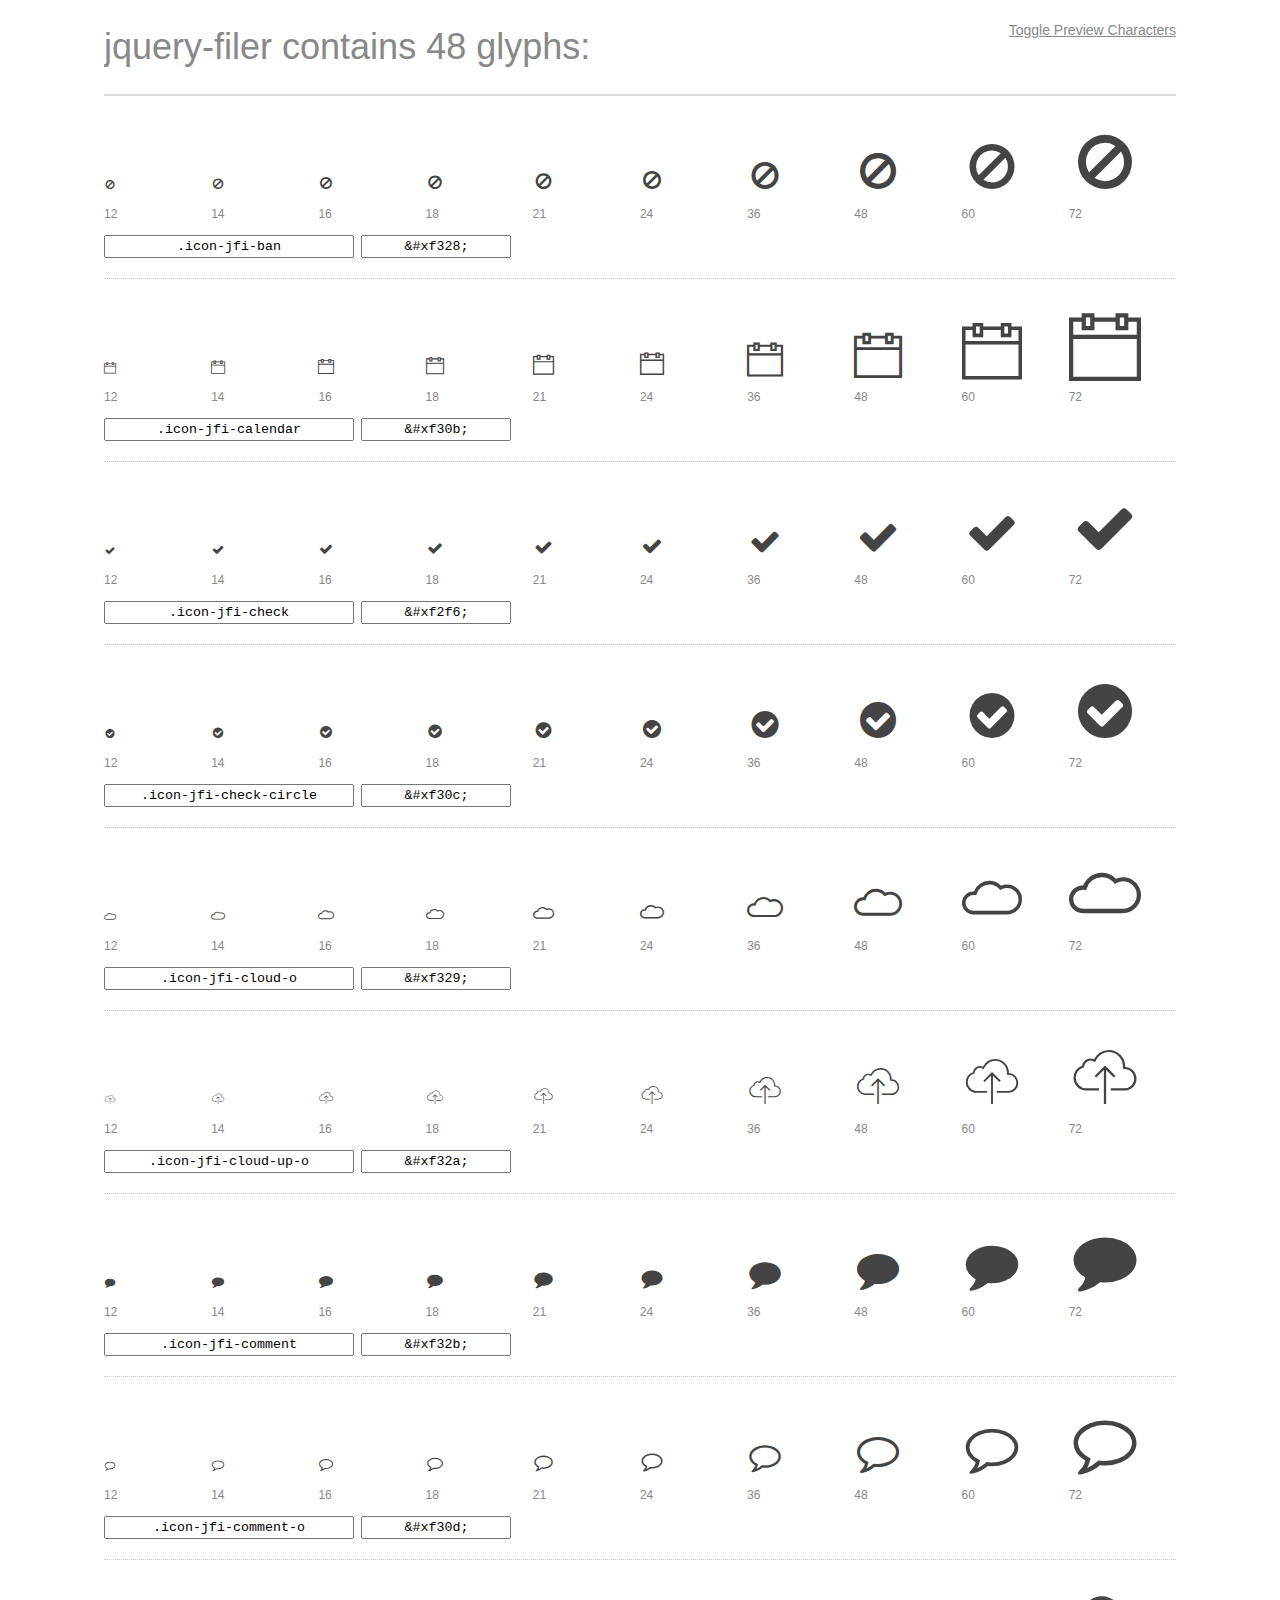
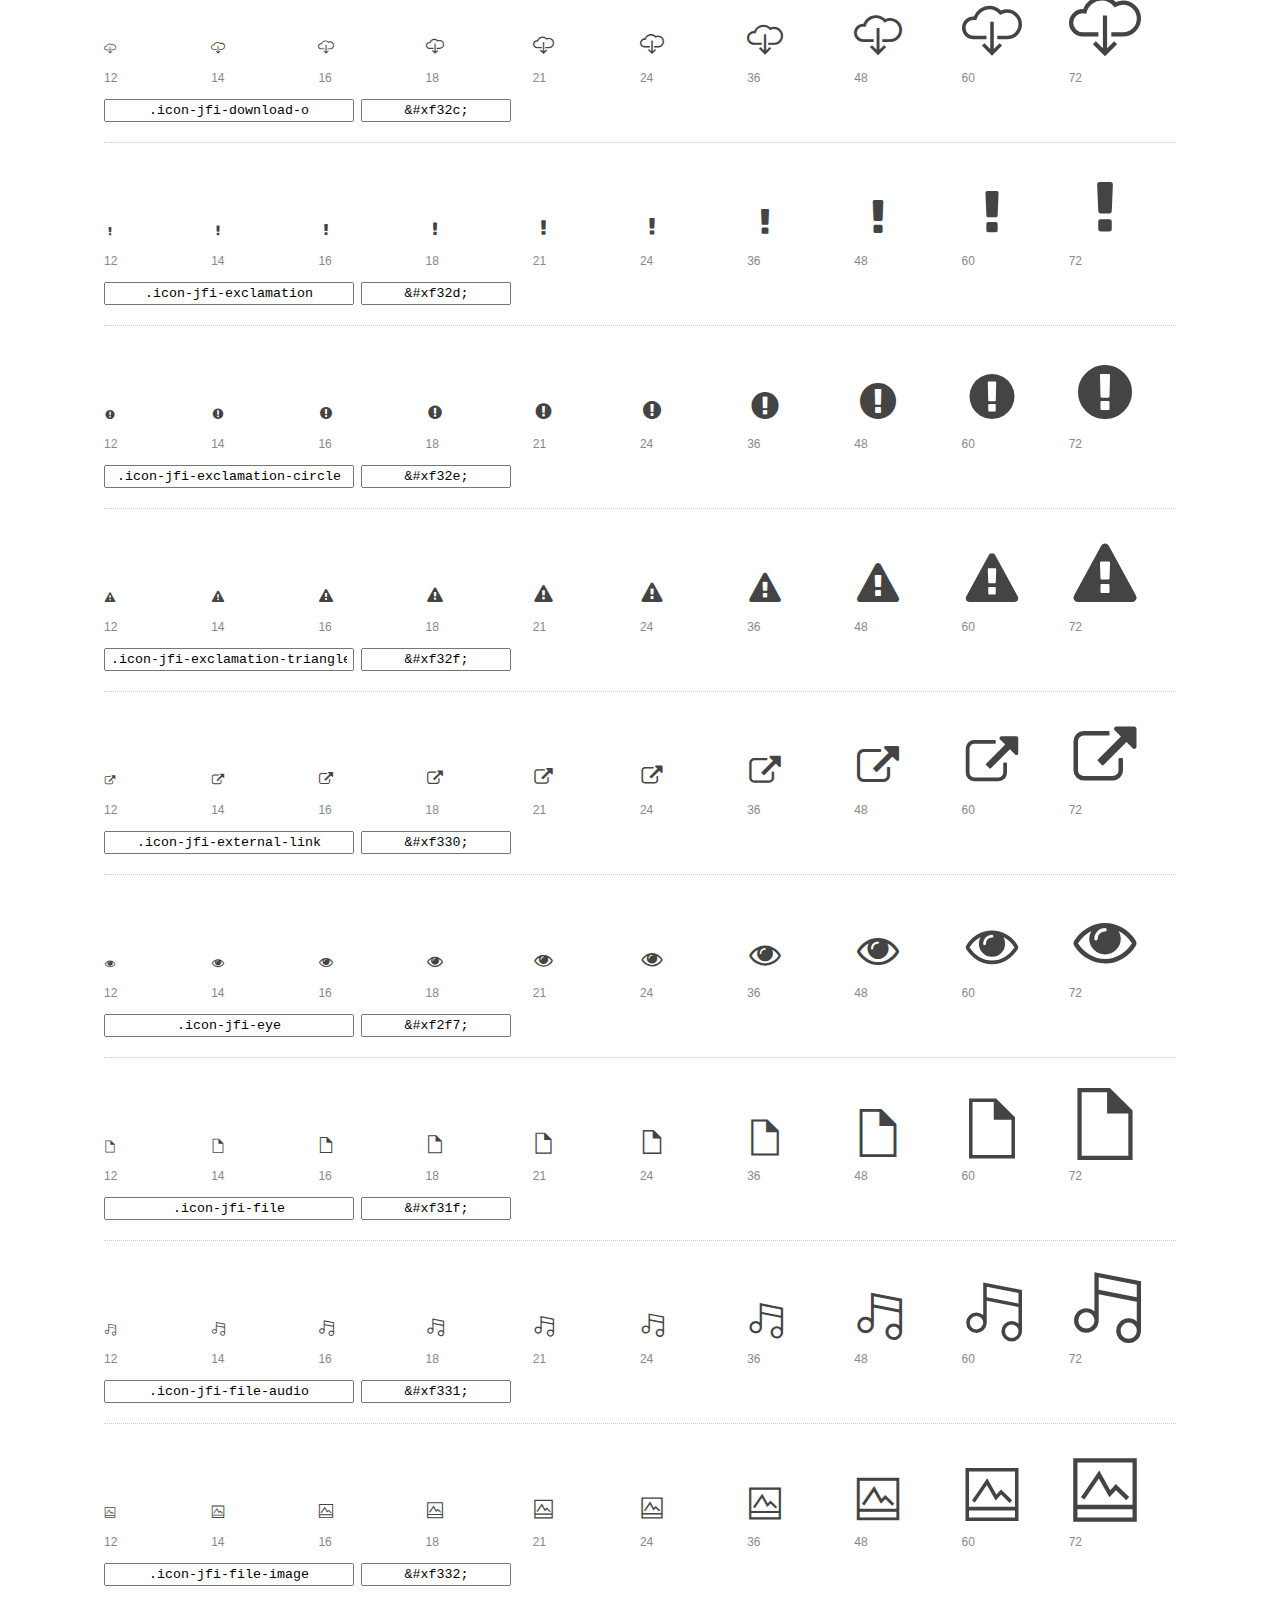
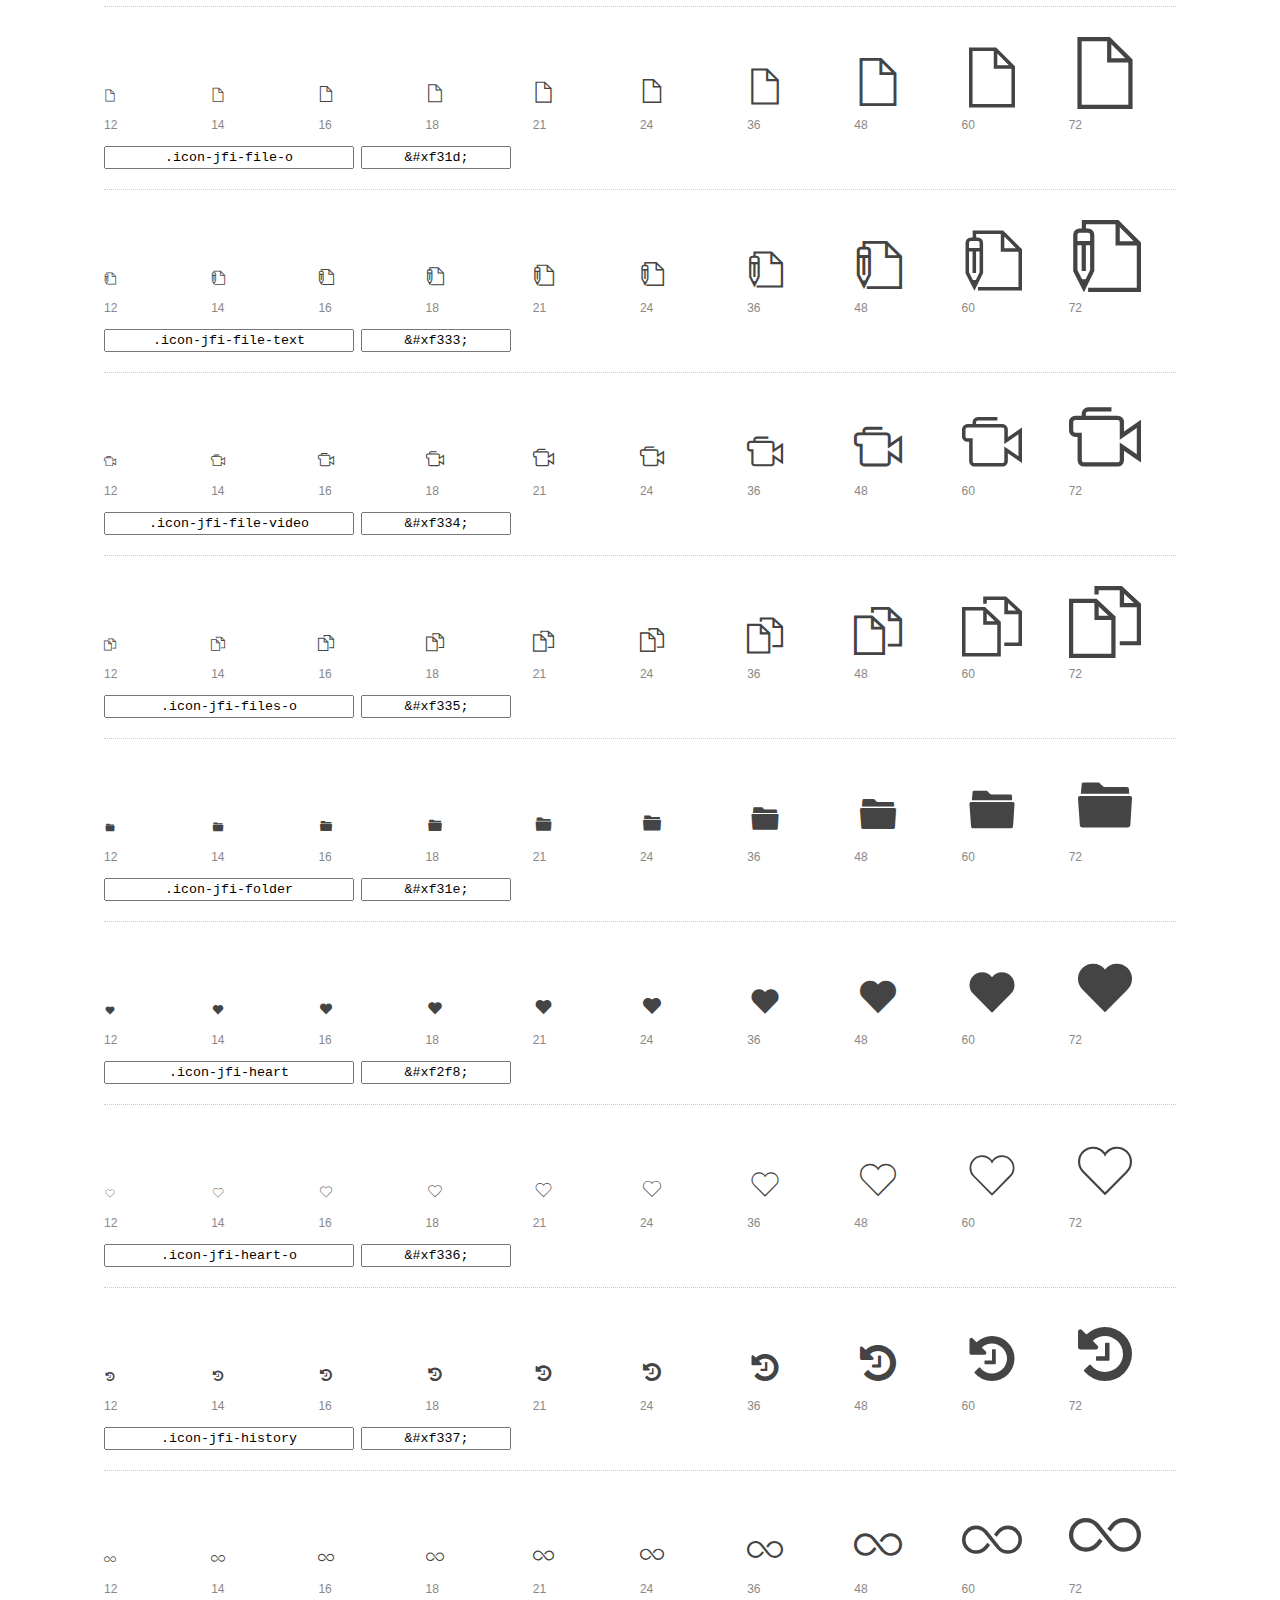
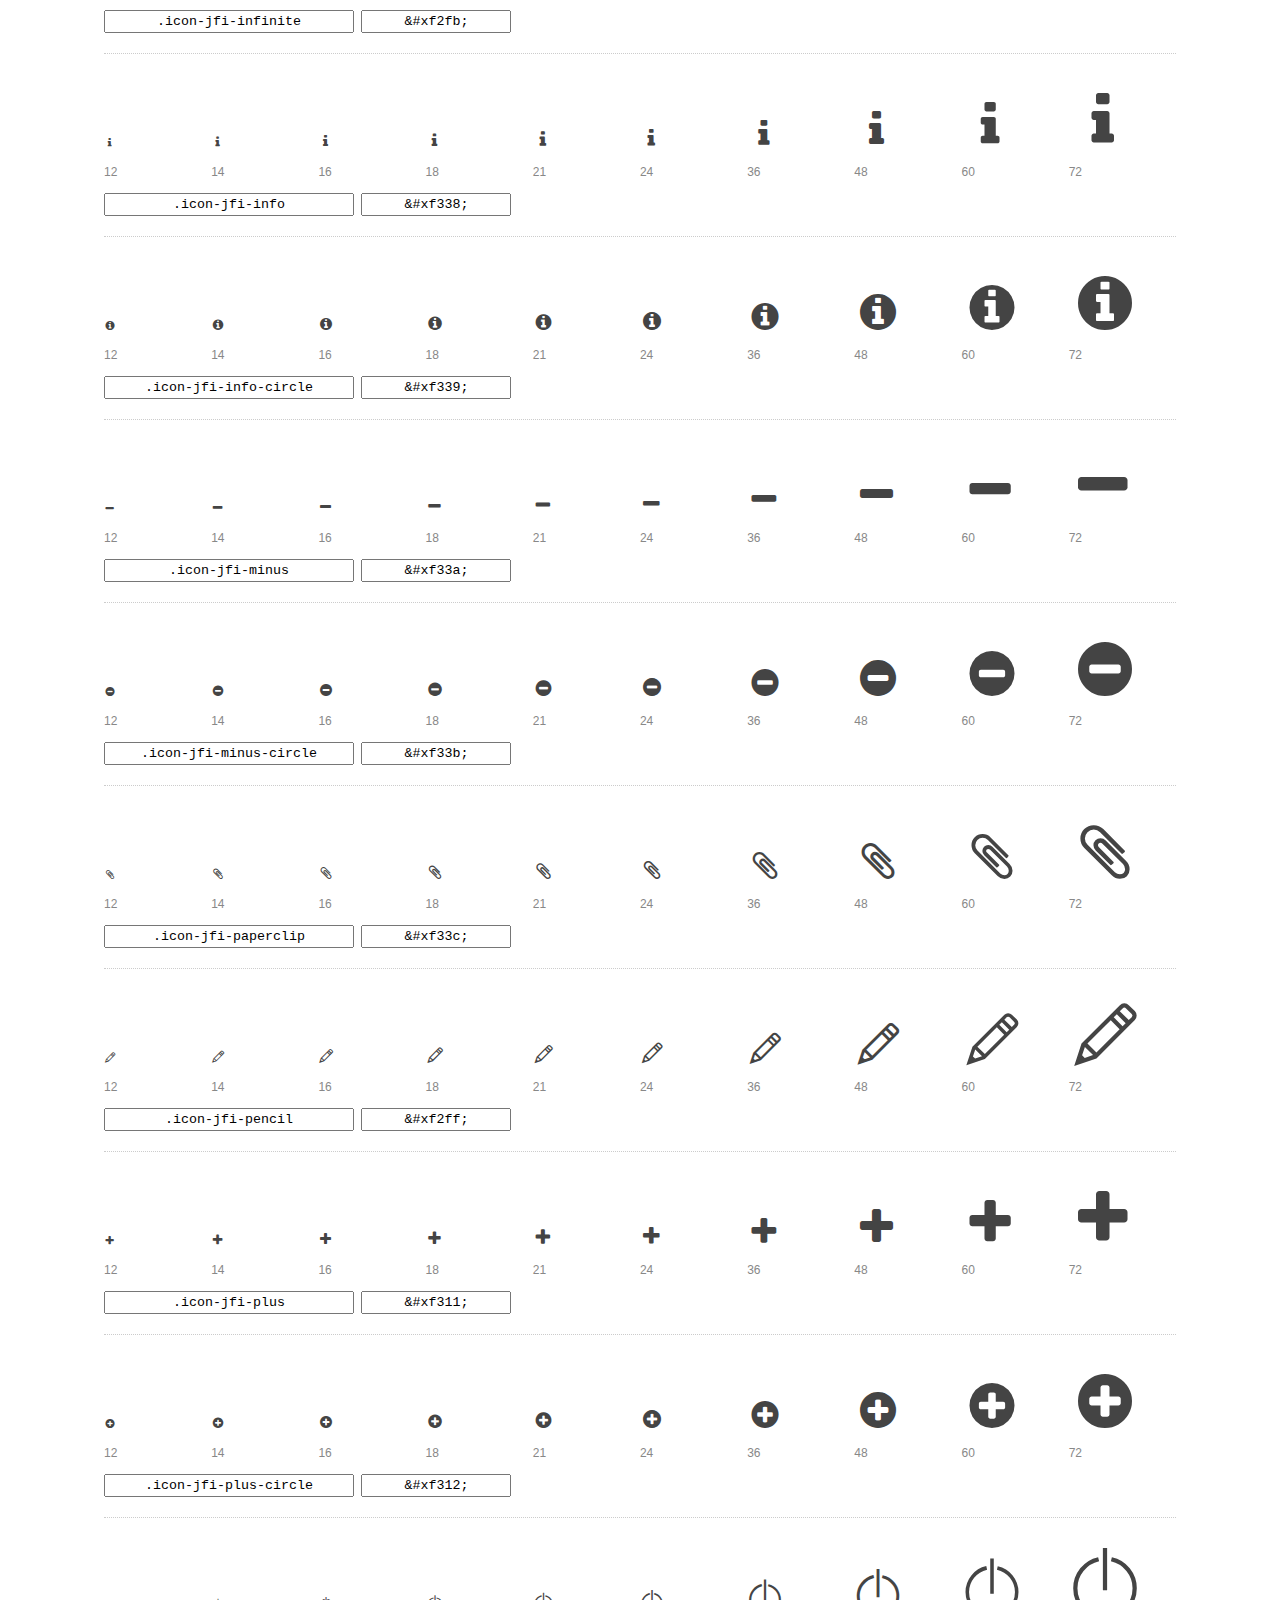
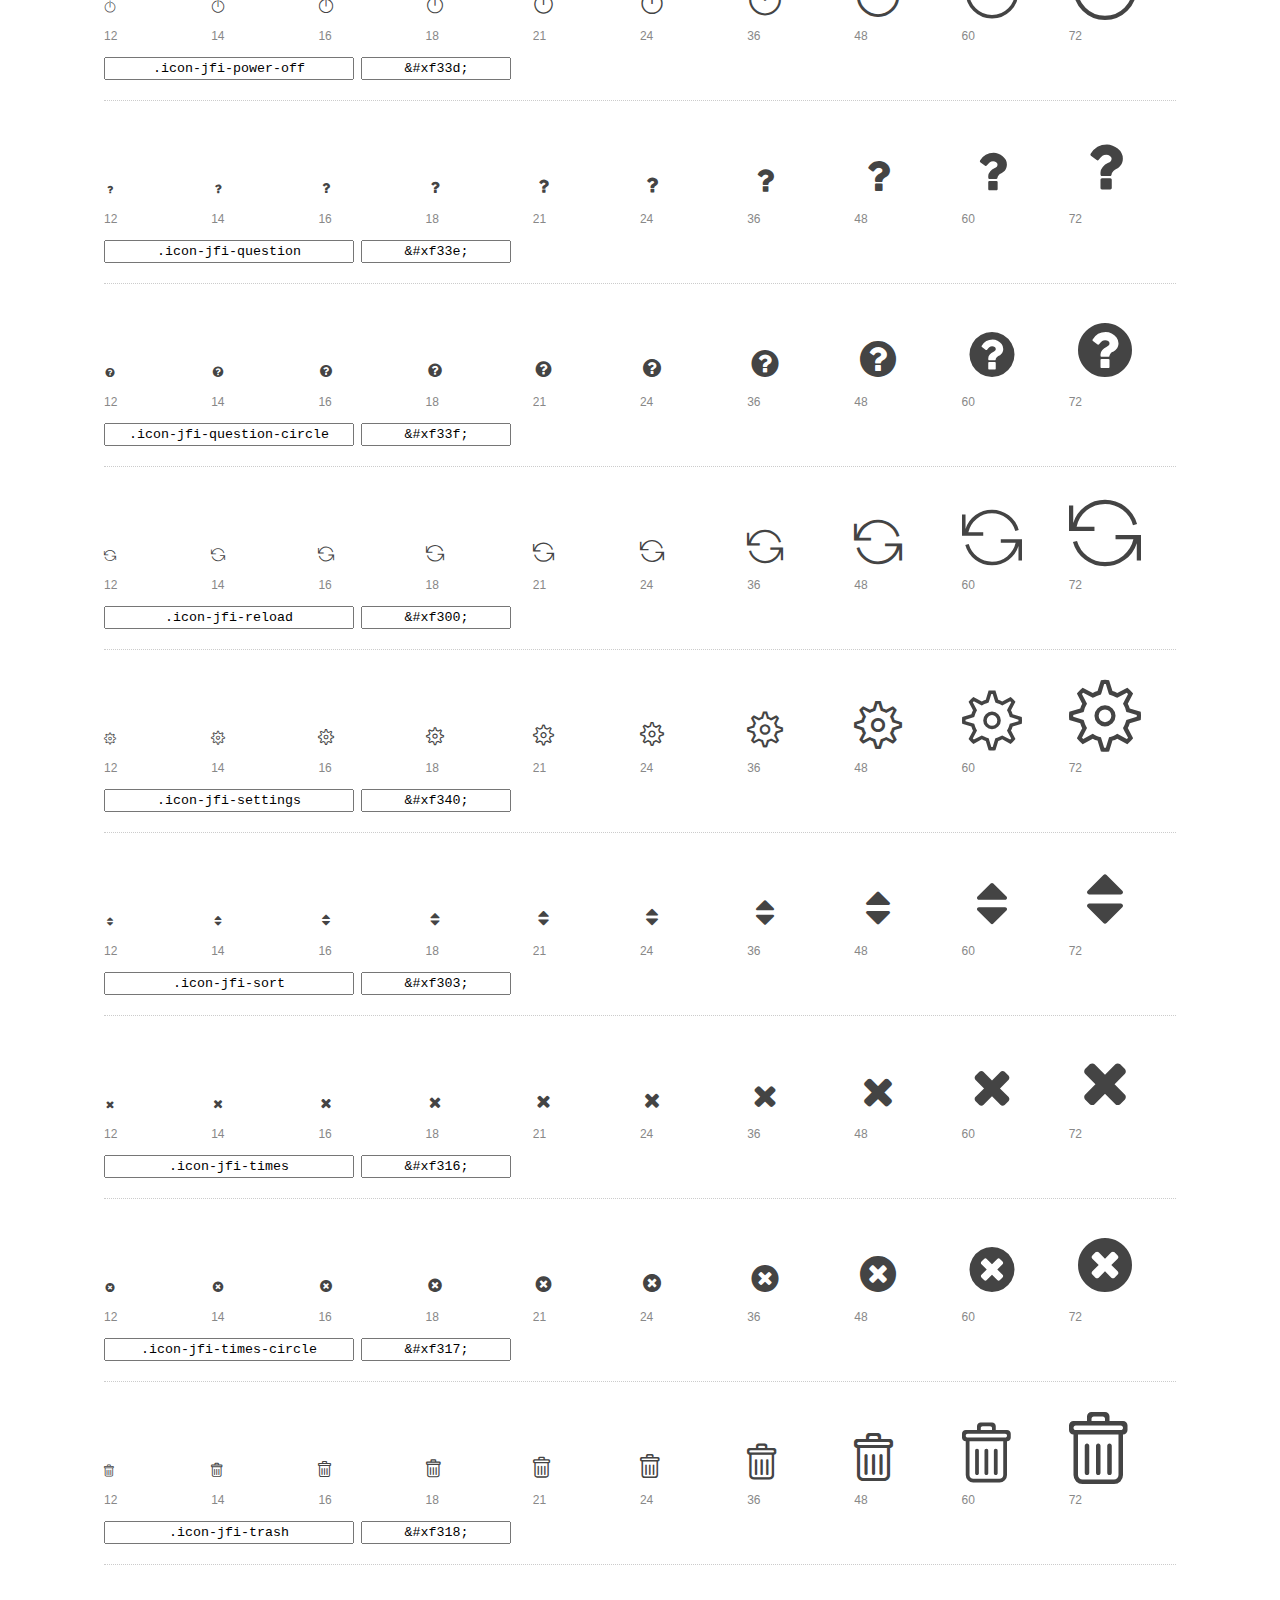
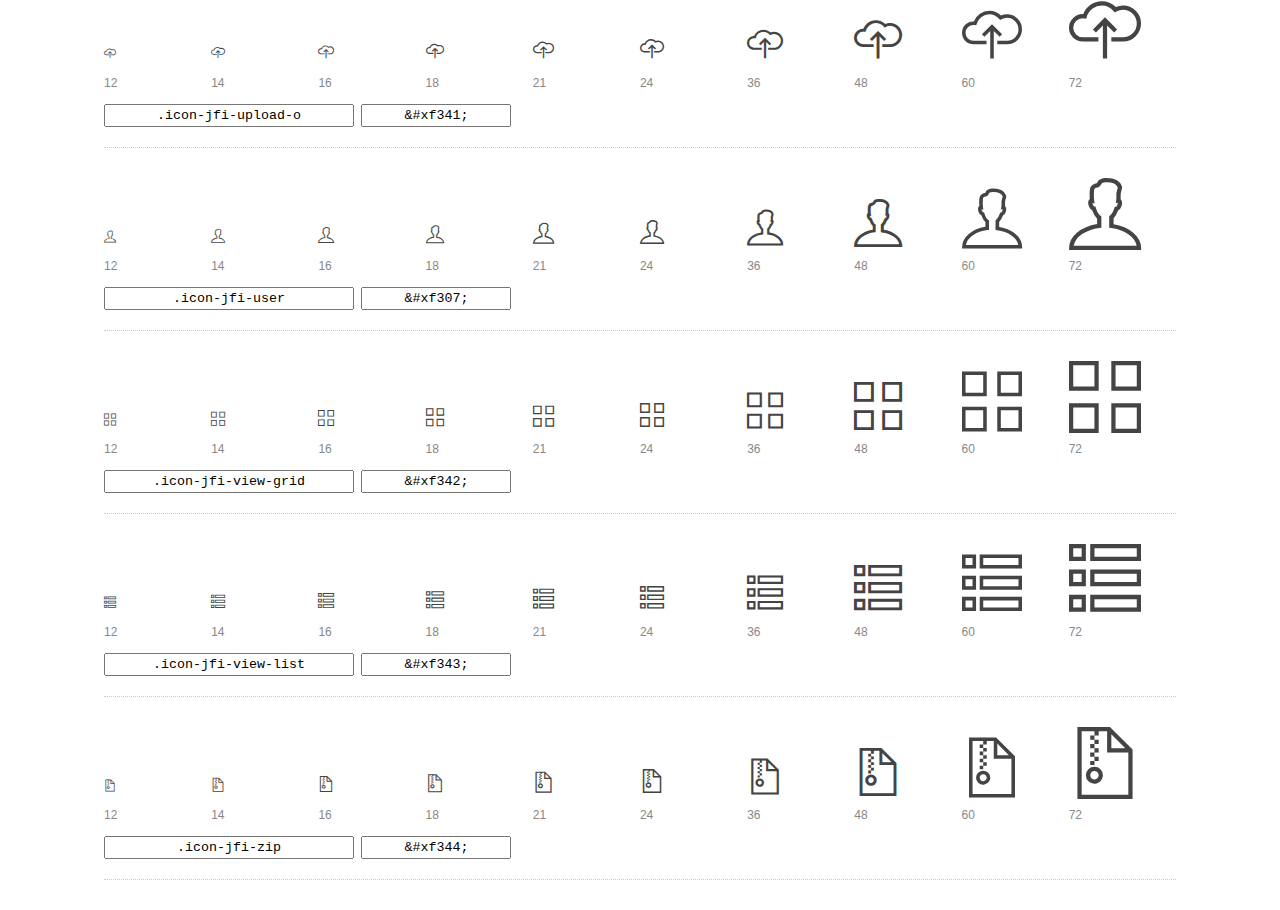
<file: app/static/fonts/jquery.filer-icons/jquery-filer-preview.html>
<!DOCTYPE html>
<html>
  <head>
    <title>jquery-filer glyphs preview</title>

    <style>
      /* Page Styles */

      * {
        -moz-box-sizing: border-box;
        -webkit-box-sizing: border-box;
        box-sizing: border-box;
        margin: 0;
        padding: 0;
      }

      body {
        background: #fff;
        color: #444;
        font: 16px/1.5 "Helvetica Neue", Helvetica, Arial, sans-serif;
      }

      a,
      a:visited {
        color: #888;
        text-decoration: underline;
      }
      a:hover,
      a:focus { color: #000; }

      header {
        border-bottom: 2px solid #ddd;
        margin-bottom: 20px;
        overflow: hidden;
        padding: 20px 0;
      }

      header h1 {
        color: #888;
        float: left;
        font-size: 36px;
        font-weight: 300;
      }

      header a {
        float: right;
        font-size: 14px;
      }

      .container {
        margin: 0 auto;
        max-width: 1200px;
        min-width: 960px;
        padding: 0 40px;
        width: 90%;
      }

      .glyph {
        border-bottom: 1px dotted #ccc;
        padding: 10px 0 20px;
        margin-bottom: 20px;
      }

      .preview-glyphs { vertical-align: bottom; }

      .preview-scale {
        color: #888;
        font-size: 12px;
        margin-top: 5px;
      }

      .step {
        display: inline-block;
        line-height: 1;
        position: relative;
        width: 10%;
      }

      .step .letters,
      .step i {
        -webkit-transition: opacity .3s;
        -moz-transition: opacity .3s;
        -ms-transition: opacity .3s;
        -o-transition: opacity .3s;
        transition: opacity .3s;
      }

      .step:hover .letters { opacity: 1; }
      .step:hover i { opacity: .3; }

      .letters {
        opacity: .3;
        position: absolute;
      }

      .characters-off .letters { display: none; }
      .characters-off .step:hover i { opacity: 1; }

      
      .size-12 { font-size: 12px; }
      
      .size-14 { font-size: 14px; }
      
      .size-16 { font-size: 16px; }
      
      .size-18 { font-size: 18px; }
      
      .size-21 { font-size: 21px; }
      
      .size-24 { font-size: 24px; }
      
      .size-36 { font-size: 36px; }
      
      .size-48 { font-size: 48px; }
      
      .size-60 { font-size: 60px; }
      
      .size-72 { font-size: 72px; }
      

      .usage { margin-top: 10px; }

      .usage input {
        font-family: monospace;
        margin-right: 3px;
        padding: 2px 5px;
        text-align: center;
      }

      .usage .point { width: 150px; }

      .usage .class { width: 250px; }

      footer {
        color: #888;
        font-size: 12px;
        padding: 20px 0;
      }

      /* Icon Font: jquery-filer */

      @font-face {
  font-family: "jquery-filer";
  src: url("./jquery-filer.eot");
  src: url("./jquery-filer.eot?#iefix") format("embedded-opentype"),
       url([data-uri]),
       url("./jquery-filer.woff") format("woff"),
       url("./jquery-filer.ttf") format("truetype"),
       url("./jquery-filer.svg#jquery-filer") format("svg");
  font-weight: normal;
  font-style: normal;
}

@media screen and (-webkit-min-device-pixel-ratio:0) {
  @font-face {
    font-family: "jquery-filer";
    src: url("./jquery-filer.svg#jquery-filer") format("svg");
  }
}

      [data-icon]:before { content: attr(data-icon); }

      [data-icon]:before,
      .icon-jfi-ban:before,
.icon-jfi-calendar:before,
.icon-jfi-check:before,
.icon-jfi-check-circle:before,
.icon-jfi-cloud-o:before,
.icon-jfi-cloud-up-o:before,
.icon-jfi-comment:before,
.icon-jfi-comment-o:before,
.icon-jfi-download-o:before,
.icon-jfi-exclamation:before,
.icon-jfi-exclamation-circle:before,
.icon-jfi-exclamation-triangle:before,
.icon-jfi-external-link:before,
.icon-jfi-eye:before,
.icon-jfi-file:before,
.icon-jfi-file-audio:before,
.icon-jfi-file-image:before,
.icon-jfi-file-o:before,
.icon-jfi-file-text:before,
.icon-jfi-file-video:before,
.icon-jfi-files-o:before,
.icon-jfi-folder:before,
.icon-jfi-heart:before,
.icon-jfi-heart-o:before,
.icon-jfi-history:before,
.icon-jfi-infinite:before,
.icon-jfi-info:before,
.icon-jfi-info-circle:before,
.icon-jfi-minus:before,
.icon-jfi-minus-circle:before,
.icon-jfi-paperclip:before,
.icon-jfi-pencil:before,
.icon-jfi-plus:before,
.icon-jfi-plus-circle:before,
.icon-jfi-power-off:before,
.icon-jfi-question:before,
.icon-jfi-question-circle:before,
.icon-jfi-reload:before,
.icon-jfi-settings:before,
.icon-jfi-sort:before,
.icon-jfi-times:before,
.icon-jfi-times-circle:before,
.icon-jfi-trash:before,
.icon-jfi-upload-o:before,
.icon-jfi-user:before,
.icon-jfi-view-grid:before,
.icon-jfi-view-list:before,
.icon-jfi-zip:before {
        display: inline-block;
  font-family: "jquery-filer";
  font-style: normal;
  font-weight: normal;
  font-variant: normal;
  line-height: 1;
  text-decoration: inherit;
  text-rendering: optimizeLegibility;
  text-transform: none;
  -moz-osx-font-smoothing: grayscale;
  -webkit-font-smoothing: antialiased;
  font-smoothing: antialiased;
      }

      .icon-jfi-ban:before { content: "\f328"; }
.icon-jfi-calendar:before { content: "\f30b"; }
.icon-jfi-check:before { content: "\f2f6"; }
.icon-jfi-check-circle:before { content: "\f30c"; }
.icon-jfi-cloud-o:before { content: "\f329"; }
.icon-jfi-cloud-up-o:before { content: "\f32a"; }
.icon-jfi-comment:before { content: "\f32b"; }
.icon-jfi-comment-o:before { content: "\f30d"; }
.icon-jfi-download-o:before { content: "\f32c"; }
.icon-jfi-exclamation:before { content: "\f32d"; }
.icon-jfi-exclamation-circle:before { content: "\f32e"; }
.icon-jfi-exclamation-triangle:before { content: "\f32f"; }
.icon-jfi-external-link:before { content: "\f330"; }
.icon-jfi-eye:before { content: "\f2f7"; }
.icon-jfi-file:before { content: "\f31f"; }
.icon-jfi-file-audio:before { content: "\f331"; }
.icon-jfi-file-image:before { content: "\f332"; }
.icon-jfi-file-o:before { content: "\f31d"; }
.icon-jfi-file-text:before { content: "\f333"; }
.icon-jfi-file-video:before { content: "\f334"; }
.icon-jfi-files-o:before { content: "\f335"; }
.icon-jfi-folder:before { content: "\f31e"; }
.icon-jfi-heart:before { content: "\f2f8"; }
.icon-jfi-heart-o:before { content: "\f336"; }
.icon-jfi-history:before { content: "\f337"; }
.icon-jfi-infinite:before { content: "\f2fb"; }
.icon-jfi-info:before { content: "\f338"; }
.icon-jfi-info-circle:before { content: "\f339"; }
.icon-jfi-minus:before { content: "\f33a"; }
.icon-jfi-minus-circle:before { content: "\f33b"; }
.icon-jfi-paperclip:before { content: "\f33c"; }
.icon-jfi-pencil:before { content: "\f2ff"; }
.icon-jfi-plus:before { content: "\f311"; }
.icon-jfi-plus-circle:before { content: "\f312"; }
.icon-jfi-power-off:before { content: "\f33d"; }
.icon-jfi-question:before { content: "\f33e"; }
.icon-jfi-question-circle:before { content: "\f33f"; }
.icon-jfi-reload:before { content: "\f300"; }
.icon-jfi-settings:before { content: "\f340"; }
.icon-jfi-sort:before { content: "\f303"; }
.icon-jfi-times:before { content: "\f316"; }
.icon-jfi-times-circle:before { content: "\f317"; }
.icon-jfi-trash:before { content: "\f318"; }
.icon-jfi-upload-o:before { content: "\f341"; }
.icon-jfi-user:before { content: "\f307"; }
.icon-jfi-view-grid:before { content: "\f342"; }
.icon-jfi-view-list:before { content: "\f343"; }
.icon-jfi-zip:before { content: "\f344"; }
    </style>

    <!--[if lte IE 8]><script src="http://html5shiv.googlecode.com/svn/trunk/html5.js"></script><![endif]-->

    <script>
      function toggleCharacters() {
        var body = document.getElementsByTagName('body')[0];
        body.className = body.className === 'characters-off' ? '' : 'characters-off';
      }
    </script>
  </head>

  <body class="characters-off">
    <div id="page" class="container">
      <header>
        <h1>jquery-filer contains 48 glyphs:</h1>
        <a onclick="toggleCharacters(); return false;" href="#">Toggle Preview Characters</a>
      </header>

      
      <div class="glyph">
        <div class="preview-glyphs">
          <span class="step size-12"><span class="letters">Pp</span><i id="icon-jfi-ban" class="icon-jfi-ban"></i></span><span class="step size-14"><span class="letters">Pp</span><i id="icon-jfi-ban" class="icon-jfi-ban"></i></span><span class="step size-16"><span class="letters">Pp</span><i id="icon-jfi-ban" class="icon-jfi-ban"></i></span><span class="step size-18"><span class="letters">Pp</span><i id="icon-jfi-ban" class="icon-jfi-ban"></i></span><span class="step size-21"><span class="letters">Pp</span><i id="icon-jfi-ban" class="icon-jfi-ban"></i></span><span class="step size-24"><span class="letters">Pp</span><i id="icon-jfi-ban" class="icon-jfi-ban"></i></span><span class="step size-36"><span class="letters">Pp</span><i id="icon-jfi-ban" class="icon-jfi-ban"></i></span><span class="step size-48"><span class="letters">Pp</span><i id="icon-jfi-ban" class="icon-jfi-ban"></i></span><span class="step size-60"><span class="letters">Pp</span><i id="icon-jfi-ban" class="icon-jfi-ban"></i></span><span class="step size-72"><span class="letters">Pp</span><i id="icon-jfi-ban" class="icon-jfi-ban"></i></span>
        </div>
        <div class="preview-scale">
          <span class="step">12</span><span class="step">14</span><span class="step">16</span><span class="step">18</span><span class="step">21</span><span class="step">24</span><span class="step">36</span><span class="step">48</span><span class="step">60</span><span class="step">72</span>
        </div>
        <div class="usage">
          <input class="class" type="text" readonly="readonly" onClick="this.select();" value=".icon-jfi-ban" />
          <input class="point" type="text" readonly="readonly" onClick="this.select();" value="&amp;#xf328;" />
        </div>
      </div>
      
      <div class="glyph">
        <div class="preview-glyphs">
          <span class="step size-12"><span class="letters">Pp</span><i id="icon-jfi-calendar" class="icon-jfi-calendar"></i></span><span class="step size-14"><span class="letters">Pp</span><i id="icon-jfi-calendar" class="icon-jfi-calendar"></i></span><span class="step size-16"><span class="letters">Pp</span><i id="icon-jfi-calendar" class="icon-jfi-calendar"></i></span><span class="step size-18"><span class="letters">Pp</span><i id="icon-jfi-calendar" class="icon-jfi-calendar"></i></span><span class="step size-21"><span class="letters">Pp</span><i id="icon-jfi-calendar" class="icon-jfi-calendar"></i></span><span class="step size-24"><span class="letters">Pp</span><i id="icon-jfi-calendar" class="icon-jfi-calendar"></i></span><span class="step size-36"><span class="letters">Pp</span><i id="icon-jfi-calendar" class="icon-jfi-calendar"></i></span><span class="step size-48"><span class="letters">Pp</span><i id="icon-jfi-calendar" class="icon-jfi-calendar"></i></span><span class="step size-60"><span class="letters">Pp</span><i id="icon-jfi-calendar" class="icon-jfi-calendar"></i></span><span class="step size-72"><span class="letters">Pp</span><i id="icon-jfi-calendar" class="icon-jfi-calendar"></i></span>
        </div>
        <div class="preview-scale">
          <span class="step">12</span><span class="step">14</span><span class="step">16</span><span class="step">18</span><span class="step">21</span><span class="step">24</span><span class="step">36</span><span class="step">48</span><span class="step">60</span><span class="step">72</span>
        </div>
        <div class="usage">
          <input class="class" type="text" readonly="readonly" onClick="this.select();" value=".icon-jfi-calendar" />
          <input class="point" type="text" readonly="readonly" onClick="this.select();" value="&amp;#xf30b;" />
        </div>
      </div>
      
      <div class="glyph">
        <div class="preview-glyphs">
          <span class="step size-12"><span class="letters">Pp</span><i id="icon-jfi-check" class="icon-jfi-check"></i></span><span class="step size-14"><span class="letters">Pp</span><i id="icon-jfi-check" class="icon-jfi-check"></i></span><span class="step size-16"><span class="letters">Pp</span><i id="icon-jfi-check" class="icon-jfi-check"></i></span><span class="step size-18"><span class="letters">Pp</span><i id="icon-jfi-check" class="icon-jfi-check"></i></span><span class="step size-21"><span class="letters">Pp</span><i id="icon-jfi-check" class="icon-jfi-check"></i></span><span class="step size-24"><span class="letters">Pp</span><i id="icon-jfi-check" class="icon-jfi-check"></i></span><span class="step size-36"><span class="letters">Pp</span><i id="icon-jfi-check" class="icon-jfi-check"></i></span><span class="step size-48"><span class="letters">Pp</span><i id="icon-jfi-check" class="icon-jfi-check"></i></span><span class="step size-60"><span class="letters">Pp</span><i id="icon-jfi-check" class="icon-jfi-check"></i></span><span class="step size-72"><span class="letters">Pp</span><i id="icon-jfi-check" class="icon-jfi-check"></i></span>
        </div>
        <div class="preview-scale">
          <span class="step">12</span><span class="step">14</span><span class="step">16</span><span class="step">18</span><span class="step">21</span><span class="step">24</span><span class="step">36</span><span class="step">48</span><span class="step">60</span><span class="step">72</span>
        </div>
        <div class="usage">
          <input class="class" type="text" readonly="readonly" onClick="this.select();" value=".icon-jfi-check" />
          <input class="point" type="text" readonly="readonly" onClick="this.select();" value="&amp;#xf2f6;" />
        </div>
      </div>
      
      <div class="glyph">
        <div class="preview-glyphs">
          <span class="step size-12"><span class="letters">Pp</span><i id="icon-jfi-check-circle" class="icon-jfi-check-circle"></i></span><span class="step size-14"><span class="letters">Pp</span><i id="icon-jfi-check-circle" class="icon-jfi-check-circle"></i></span><span class="step size-16"><span class="letters">Pp</span><i id="icon-jfi-check-circle" class="icon-jfi-check-circle"></i></span><span class="step size-18"><span class="letters">Pp</span><i id="icon-jfi-check-circle" class="icon-jfi-check-circle"></i></span><span class="step size-21"><span class="letters">Pp</span><i id="icon-jfi-check-circle" class="icon-jfi-check-circle"></i></span><span class="step size-24"><span class="letters">Pp</span><i id="icon-jfi-check-circle" class="icon-jfi-check-circle"></i></span><span class="step size-36"><span class="letters">Pp</span><i id="icon-jfi-check-circle" class="icon-jfi-check-circle"></i></span><span class="step size-48"><span class="letters">Pp</span><i id="icon-jfi-check-circle" class="icon-jfi-check-circle"></i></span><span class="step size-60"><span class="letters">Pp</span><i id="icon-jfi-check-circle" class="icon-jfi-check-circle"></i></span><span class="step size-72"><span class="letters">Pp</span><i id="icon-jfi-check-circle" class="icon-jfi-check-circle"></i></span>
        </div>
        <div class="preview-scale">
          <span class="step">12</span><span class="step">14</span><span class="step">16</span><span class="step">18</span><span class="step">21</span><span class="step">24</span><span class="step">36</span><span class="step">48</span><span class="step">60</span><span class="step">72</span>
        </div>
        <div class="usage">
          <input class="class" type="text" readonly="readonly" onClick="this.select();" value=".icon-jfi-check-circle" />
          <input class="point" type="text" readonly="readonly" onClick="this.select();" value="&amp;#xf30c;" />
        </div>
      </div>
      
      <div class="glyph">
        <div class="preview-glyphs">
          <span class="step size-12"><span class="letters">Pp</span><i id="icon-jfi-cloud-o" class="icon-jfi-cloud-o"></i></span><span class="step size-14"><span class="letters">Pp</span><i id="icon-jfi-cloud-o" class="icon-jfi-cloud-o"></i></span><span class="step size-16"><span class="letters">Pp</span><i id="icon-jfi-cloud-o" class="icon-jfi-cloud-o"></i></span><span class="step size-18"><span class="letters">Pp</span><i id="icon-jfi-cloud-o" class="icon-jfi-cloud-o"></i></span><span class="step size-21"><span class="letters">Pp</span><i id="icon-jfi-cloud-o" class="icon-jfi-cloud-o"></i></span><span class="step size-24"><span class="letters">Pp</span><i id="icon-jfi-cloud-o" class="icon-jfi-cloud-o"></i></span><span class="step size-36"><span class="letters">Pp</span><i id="icon-jfi-cloud-o" class="icon-jfi-cloud-o"></i></span><span class="step size-48"><span class="letters">Pp</span><i id="icon-jfi-cloud-o" class="icon-jfi-cloud-o"></i></span><span class="step size-60"><span class="letters">Pp</span><i id="icon-jfi-cloud-o" class="icon-jfi-cloud-o"></i></span><span class="step size-72"><span class="letters">Pp</span><i id="icon-jfi-cloud-o" class="icon-jfi-cloud-o"></i></span>
        </div>
        <div class="preview-scale">
          <span class="step">12</span><span class="step">14</span><span class="step">16</span><span class="step">18</span><span class="step">21</span><span class="step">24</span><span class="step">36</span><span class="step">48</span><span class="step">60</span><span class="step">72</span>
        </div>
        <div class="usage">
          <input class="class" type="text" readonly="readonly" onClick="this.select();" value=".icon-jfi-cloud-o" />
          <input class="point" type="text" readonly="readonly" onClick="this.select();" value="&amp;#xf329;" />
        </div>
      </div>
      
      <div class="glyph">
        <div class="preview-glyphs">
          <span class="step size-12"><span class="letters">Pp</span><i id="icon-jfi-cloud-up-o" class="icon-jfi-cloud-up-o"></i></span><span class="step size-14"><span class="letters">Pp</span><i id="icon-jfi-cloud-up-o" class="icon-jfi-cloud-up-o"></i></span><span class="step size-16"><span class="letters">Pp</span><i id="icon-jfi-cloud-up-o" class="icon-jfi-cloud-up-o"></i></span><span class="step size-18"><span class="letters">Pp</span><i id="icon-jfi-cloud-up-o" class="icon-jfi-cloud-up-o"></i></span><span class="step size-21"><span class="letters">Pp</span><i id="icon-jfi-cloud-up-o" class="icon-jfi-cloud-up-o"></i></span><span class="step size-24"><span class="letters">Pp</span><i id="icon-jfi-cloud-up-o" class="icon-jfi-cloud-up-o"></i></span><span class="step size-36"><span class="letters">Pp</span><i id="icon-jfi-cloud-up-o" class="icon-jfi-cloud-up-o"></i></span><span class="step size-48"><span class="letters">Pp</span><i id="icon-jfi-cloud-up-o" class="icon-jfi-cloud-up-o"></i></span><span class="step size-60"><span class="letters">Pp</span><i id="icon-jfi-cloud-up-o" class="icon-jfi-cloud-up-o"></i></span><span class="step size-72"><span class="letters">Pp</span><i id="icon-jfi-cloud-up-o" class="icon-jfi-cloud-up-o"></i></span>
        </div>
        <div class="preview-scale">
          <span class="step">12</span><span class="step">14</span><span class="step">16</span><span class="step">18</span><span class="step">21</span><span class="step">24</span><span class="step">36</span><span class="step">48</span><span class="step">60</span><span class="step">72</span>
        </div>
        <div class="usage">
          <input class="class" type="text" readonly="readonly" onClick="this.select();" value=".icon-jfi-cloud-up-o" />
          <input class="point" type="text" readonly="readonly" onClick="this.select();" value="&amp;#xf32a;" />
        </div>
      </div>
      
      <div class="glyph">
        <div class="preview-glyphs">
          <span class="step size-12"><span class="letters">Pp</span><i id="icon-jfi-comment" class="icon-jfi-comment"></i></span><span class="step size-14"><span class="letters">Pp</span><i id="icon-jfi-comment" class="icon-jfi-comment"></i></span><span class="step size-16"><span class="letters">Pp</span><i id="icon-jfi-comment" class="icon-jfi-comment"></i></span><span class="step size-18"><span class="letters">Pp</span><i id="icon-jfi-comment" class="icon-jfi-comment"></i></span><span class="step size-21"><span class="letters">Pp</span><i id="icon-jfi-comment" class="icon-jfi-comment"></i></span><span class="step size-24"><span class="letters">Pp</span><i id="icon-jfi-comment" class="icon-jfi-comment"></i></span><span class="step size-36"><span class="letters">Pp</span><i id="icon-jfi-comment" class="icon-jfi-comment"></i></span><span class="step size-48"><span class="letters">Pp</span><i id="icon-jfi-comment" class="icon-jfi-comment"></i></span><span class="step size-60"><span class="letters">Pp</span><i id="icon-jfi-comment" class="icon-jfi-comment"></i></span><span class="step size-72"><span class="letters">Pp</span><i id="icon-jfi-comment" class="icon-jfi-comment"></i></span>
        </div>
        <div class="preview-scale">
          <span class="step">12</span><span class="step">14</span><span class="step">16</span><span class="step">18</span><span class="step">21</span><span class="step">24</span><span class="step">36</span><span class="step">48</span><span class="step">60</span><span class="step">72</span>
        </div>
        <div class="usage">
          <input class="class" type="text" readonly="readonly" onClick="this.select();" value=".icon-jfi-comment" />
          <input class="point" type="text" readonly="readonly" onClick="this.select();" value="&amp;#xf32b;" />
        </div>
      </div>
      
      <div class="glyph">
        <div class="preview-glyphs">
          <span class="step size-12"><span class="letters">Pp</span><i id="icon-jfi-comment-o" class="icon-jfi-comment-o"></i></span><span class="step size-14"><span class="letters">Pp</span><i id="icon-jfi-comment-o" class="icon-jfi-comment-o"></i></span><span class="step size-16"><span class="letters">Pp</span><i id="icon-jfi-comment-o" class="icon-jfi-comment-o"></i></span><span class="step size-18"><span class="letters">Pp</span><i id="icon-jfi-comment-o" class="icon-jfi-comment-o"></i></span><span class="step size-21"><span class="letters">Pp</span><i id="icon-jfi-comment-o" class="icon-jfi-comment-o"></i></span><span class="step size-24"><span class="letters">Pp</span><i id="icon-jfi-comment-o" class="icon-jfi-comment-o"></i></span><span class="step size-36"><span class="letters">Pp</span><i id="icon-jfi-comment-o" class="icon-jfi-comment-o"></i></span><span class="step size-48"><span class="letters">Pp</span><i id="icon-jfi-comment-o" class="icon-jfi-comment-o"></i></span><span class="step size-60"><span class="letters">Pp</span><i id="icon-jfi-comment-o" class="icon-jfi-comment-o"></i></span><span class="step size-72"><span class="letters">Pp</span><i id="icon-jfi-comment-o" class="icon-jfi-comment-o"></i></span>
        </div>
        <div class="preview-scale">
          <span class="step">12</span><span class="step">14</span><span class="step">16</span><span class="step">18</span><span class="step">21</span><span class="step">24</span><span class="step">36</span><span class="step">48</span><span class="step">60</span><span class="step">72</span>
        </div>
        <div class="usage">
          <input class="class" type="text" readonly="readonly" onClick="this.select();" value=".icon-jfi-comment-o" />
          <input class="point" type="text" readonly="readonly" onClick="this.select();" value="&amp;#xf30d;" />
        </div>
      </div>
      
      <div class="glyph">
        <div class="preview-glyphs">
          <span class="step size-12"><span class="letters">Pp</span><i id="icon-jfi-download-o" class="icon-jfi-download-o"></i></span><span class="step size-14"><span class="letters">Pp</span><i id="icon-jfi-download-o" class="icon-jfi-download-o"></i></span><span class="step size-16"><span class="letters">Pp</span><i id="icon-jfi-download-o" class="icon-jfi-download-o"></i></span><span class="step size-18"><span class="letters">Pp</span><i id="icon-jfi-download-o" class="icon-jfi-download-o"></i></span><span class="step size-21"><span class="letters">Pp</span><i id="icon-jfi-download-o" class="icon-jfi-download-o"></i></span><span class="step size-24"><span class="letters">Pp</span><i id="icon-jfi-download-o" class="icon-jfi-download-o"></i></span><span class="step size-36"><span class="letters">Pp</span><i id="icon-jfi-download-o" class="icon-jfi-download-o"></i></span><span class="step size-48"><span class="letters">Pp</span><i id="icon-jfi-download-o" class="icon-jfi-download-o"></i></span><span class="step size-60"><span class="letters">Pp</span><i id="icon-jfi-download-o" class="icon-jfi-download-o"></i></span><span class="step size-72"><span class="letters">Pp</span><i id="icon-jfi-download-o" class="icon-jfi-download-o"></i></span>
        </div>
        <div class="preview-scale">
          <span class="step">12</span><span class="step">14</span><span class="step">16</span><span class="step">18</span><span class="step">21</span><span class="step">24</span><span class="step">36</span><span class="step">48</span><span class="step">60</span><span class="step">72</span>
        </div>
        <div class="usage">
          <input class="class" type="text" readonly="readonly" onClick="this.select();" value=".icon-jfi-download-o" />
          <input class="point" type="text" readonly="readonly" onClick="this.select();" value="&amp;#xf32c;" />
        </div>
      </div>
      
      <div class="glyph">
        <div class="preview-glyphs">
          <span class="step size-12"><span class="letters">Pp</span><i id="icon-jfi-exclamation" class="icon-jfi-exclamation"></i></span><span class="step size-14"><span class="letters">Pp</span><i id="icon-jfi-exclamation" class="icon-jfi-exclamation"></i></span><span class="step size-16"><span class="letters">Pp</span><i id="icon-jfi-exclamation" class="icon-jfi-exclamation"></i></span><span class="step size-18"><span class="letters">Pp</span><i id="icon-jfi-exclamation" class="icon-jfi-exclamation"></i></span><span class="step size-21"><span class="letters">Pp</span><i id="icon-jfi-exclamation" class="icon-jfi-exclamation"></i></span><span class="step size-24"><span class="letters">Pp</span><i id="icon-jfi-exclamation" class="icon-jfi-exclamation"></i></span><span class="step size-36"><span class="letters">Pp</span><i id="icon-jfi-exclamation" class="icon-jfi-exclamation"></i></span><span class="step size-48"><span class="letters">Pp</span><i id="icon-jfi-exclamation" class="icon-jfi-exclamation"></i></span><span class="step size-60"><span class="letters">Pp</span><i id="icon-jfi-exclamation" class="icon-jfi-exclamation"></i></span><span class="step size-72"><span class="letters">Pp</span><i id="icon-jfi-exclamation" class="icon-jfi-exclamation"></i></span>
        </div>
        <div class="preview-scale">
          <span class="step">12</span><span class="step">14</span><span class="step">16</span><span class="step">18</span><span class="step">21</span><span class="step">24</span><span class="step">36</span><span class="step">48</span><span class="step">60</span><span class="step">72</span>
        </div>
        <div class="usage">
          <input class="class" type="text" readonly="readonly" onClick="this.select();" value=".icon-jfi-exclamation" />
          <input class="point" type="text" readonly="readonly" onClick="this.select();" value="&amp;#xf32d;" />
        </div>
      </div>
      
      <div class="glyph">
        <div class="preview-glyphs">
          <span class="step size-12"><span class="letters">Pp</span><i id="icon-jfi-exclamation-circle" class="icon-jfi-exclamation-circle"></i></span><span class="step size-14"><span class="letters">Pp</span><i id="icon-jfi-exclamation-circle" class="icon-jfi-exclamation-circle"></i></span><span class="step size-16"><span class="letters">Pp</span><i id="icon-jfi-exclamation-circle" class="icon-jfi-exclamation-circle"></i></span><span class="step size-18"><span class="letters">Pp</span><i id="icon-jfi-exclamation-circle" class="icon-jfi-exclamation-circle"></i></span><span class="step size-21"><span class="letters">Pp</span><i id="icon-jfi-exclamation-circle" class="icon-jfi-exclamation-circle"></i></span><span class="step size-24"><span class="letters">Pp</span><i id="icon-jfi-exclamation-circle" class="icon-jfi-exclamation-circle"></i></span><span class="step size-36"><span class="letters">Pp</span><i id="icon-jfi-exclamation-circle" class="icon-jfi-exclamation-circle"></i></span><span class="step size-48"><span class="letters">Pp</span><i id="icon-jfi-exclamation-circle" class="icon-jfi-exclamation-circle"></i></span><span class="step size-60"><span class="letters">Pp</span><i id="icon-jfi-exclamation-circle" class="icon-jfi-exclamation-circle"></i></span><span class="step size-72"><span class="letters">Pp</span><i id="icon-jfi-exclamation-circle" class="icon-jfi-exclamation-circle"></i></span>
        </div>
        <div class="preview-scale">
          <span class="step">12</span><span class="step">14</span><span class="step">16</span><span class="step">18</span><span class="step">21</span><span class="step">24</span><span class="step">36</span><span class="step">48</span><span class="step">60</span><span class="step">72</span>
        </div>
        <div class="usage">
          <input class="class" type="text" readonly="readonly" onClick="this.select();" value=".icon-jfi-exclamation-circle" />
          <input class="point" type="text" readonly="readonly" onClick="this.select();" value="&amp;#xf32e;" />
        </div>
      </div>
      
      <div class="glyph">
        <div class="preview-glyphs">
          <span class="step size-12"><span class="letters">Pp</span><i id="icon-jfi-exclamation-triangle" class="icon-jfi-exclamation-triangle"></i></span><span class="step size-14"><span class="letters">Pp</span><i id="icon-jfi-exclamation-triangle" class="icon-jfi-exclamation-triangle"></i></span><span class="step size-16"><span class="letters">Pp</span><i id="icon-jfi-exclamation-triangle" class="icon-jfi-exclamation-triangle"></i></span><span class="step size-18"><span class="letters">Pp</span><i id="icon-jfi-exclamation-triangle" class="icon-jfi-exclamation-triangle"></i></span><span class="step size-21"><span class="letters">Pp</span><i id="icon-jfi-exclamation-triangle" class="icon-jfi-exclamation-triangle"></i></span><span class="step size-24"><span class="letters">Pp</span><i id="icon-jfi-exclamation-triangle" class="icon-jfi-exclamation-triangle"></i></span><span class="step size-36"><span class="letters">Pp</span><i id="icon-jfi-exclamation-triangle" class="icon-jfi-exclamation-triangle"></i></span><span class="step size-48"><span class="letters">Pp</span><i id="icon-jfi-exclamation-triangle" class="icon-jfi-exclamation-triangle"></i></span><span class="step size-60"><span class="letters">Pp</span><i id="icon-jfi-exclamation-triangle" class="icon-jfi-exclamation-triangle"></i></span><span class="step size-72"><span class="letters">Pp</span><i id="icon-jfi-exclamation-triangle" class="icon-jfi-exclamation-triangle"></i></span>
        </div>
        <div class="preview-scale">
          <span class="step">12</span><span class="step">14</span><span class="step">16</span><span class="step">18</span><span class="step">21</span><span class="step">24</span><span class="step">36</span><span class="step">48</span><span class="step">60</span><span class="step">72</span>
        </div>
        <div class="usage">
          <input class="class" type="text" readonly="readonly" onClick="this.select();" value=".icon-jfi-exclamation-triangle" />
          <input class="point" type="text" readonly="readonly" onClick="this.select();" value="&amp;#xf32f;" />
        </div>
      </div>
      
      <div class="glyph">
        <div class="preview-glyphs">
          <span class="step size-12"><span class="letters">Pp</span><i id="icon-jfi-external-link" class="icon-jfi-external-link"></i></span><span class="step size-14"><span class="letters">Pp</span><i id="icon-jfi-external-link" class="icon-jfi-external-link"></i></span><span class="step size-16"><span class="letters">Pp</span><i id="icon-jfi-external-link" class="icon-jfi-external-link"></i></span><span class="step size-18"><span class="letters">Pp</span><i id="icon-jfi-external-link" class="icon-jfi-external-link"></i></span><span class="step size-21"><span class="letters">Pp</span><i id="icon-jfi-external-link" class="icon-jfi-external-link"></i></span><span class="step size-24"><span class="letters">Pp</span><i id="icon-jfi-external-link" class="icon-jfi-external-link"></i></span><span class="step size-36"><span class="letters">Pp</span><i id="icon-jfi-external-link" class="icon-jfi-external-link"></i></span><span class="step size-48"><span class="letters">Pp</span><i id="icon-jfi-external-link" class="icon-jfi-external-link"></i></span><span class="step size-60"><span class="letters">Pp</span><i id="icon-jfi-external-link" class="icon-jfi-external-link"></i></span><span class="step size-72"><span class="letters">Pp</span><i id="icon-jfi-external-link" class="icon-jfi-external-link"></i></span>
        </div>
        <div class="preview-scale">
          <span class="step">12</span><span class="step">14</span><span class="step">16</span><span class="step">18</span><span class="step">21</span><span class="step">24</span><span class="step">36</span><span class="step">48</span><span class="step">60</span><span class="step">72</span>
        </div>
        <div class="usage">
          <input class="class" type="text" readonly="readonly" onClick="this.select();" value=".icon-jfi-external-link" />
          <input class="point" type="text" readonly="readonly" onClick="this.select();" value="&amp;#xf330;" />
        </div>
      </div>
      
      <div class="glyph">
        <div class="preview-glyphs">
          <span class="step size-12"><span class="letters">Pp</span><i id="icon-jfi-eye" class="icon-jfi-eye"></i></span><span class="step size-14"><span class="letters">Pp</span><i id="icon-jfi-eye" class="icon-jfi-eye"></i></span><span class="step size-16"><span class="letters">Pp</span><i id="icon-jfi-eye" class="icon-jfi-eye"></i></span><span class="step size-18"><span class="letters">Pp</span><i id="icon-jfi-eye" class="icon-jfi-eye"></i></span><span class="step size-21"><span class="letters">Pp</span><i id="icon-jfi-eye" class="icon-jfi-eye"></i></span><span class="step size-24"><span class="letters">Pp</span><i id="icon-jfi-eye" class="icon-jfi-eye"></i></span><span class="step size-36"><span class="letters">Pp</span><i id="icon-jfi-eye" class="icon-jfi-eye"></i></span><span class="step size-48"><span class="letters">Pp</span><i id="icon-jfi-eye" class="icon-jfi-eye"></i></span><span class="step size-60"><span class="letters">Pp</span><i id="icon-jfi-eye" class="icon-jfi-eye"></i></span><span class="step size-72"><span class="letters">Pp</span><i id="icon-jfi-eye" class="icon-jfi-eye"></i></span>
        </div>
        <div class="preview-scale">
          <span class="step">12</span><span class="step">14</span><span class="step">16</span><span class="step">18</span><span class="step">21</span><span class="step">24</span><span class="step">36</span><span class="step">48</span><span class="step">60</span><span class="step">72</span>
        </div>
        <div class="usage">
          <input class="class" type="text" readonly="readonly" onClick="this.select();" value=".icon-jfi-eye" />
          <input class="point" type="text" readonly="readonly" onClick="this.select();" value="&amp;#xf2f7;" />
        </div>
      </div>
      
      <div class="glyph">
        <div class="preview-glyphs">
          <span class="step size-12"><span class="letters">Pp</span><i id="icon-jfi-file" class="icon-jfi-file"></i></span><span class="step size-14"><span class="letters">Pp</span><i id="icon-jfi-file" class="icon-jfi-file"></i></span><span class="step size-16"><span class="letters">Pp</span><i id="icon-jfi-file" class="icon-jfi-file"></i></span><span class="step size-18"><span class="letters">Pp</span><i id="icon-jfi-file" class="icon-jfi-file"></i></span><span class="step size-21"><span class="letters">Pp</span><i id="icon-jfi-file" class="icon-jfi-file"></i></span><span class="step size-24"><span class="letters">Pp</span><i id="icon-jfi-file" class="icon-jfi-file"></i></span><span class="step size-36"><span class="letters">Pp</span><i id="icon-jfi-file" class="icon-jfi-file"></i></span><span class="step size-48"><span class="letters">Pp</span><i id="icon-jfi-file" class="icon-jfi-file"></i></span><span class="step size-60"><span class="letters">Pp</span><i id="icon-jfi-file" class="icon-jfi-file"></i></span><span class="step size-72"><span class="letters">Pp</span><i id="icon-jfi-file" class="icon-jfi-file"></i></span>
        </div>
        <div class="preview-scale">
          <span class="step">12</span><span class="step">14</span><span class="step">16</span><span class="step">18</span><span class="step">21</span><span class="step">24</span><span class="step">36</span><span class="step">48</span><span class="step">60</span><span class="step">72</span>
        </div>
        <div class="usage">
          <input class="class" type="text" readonly="readonly" onClick="this.select();" value=".icon-jfi-file" />
          <input class="point" type="text" readonly="readonly" onClick="this.select();" value="&amp;#xf31f;" />
        </div>
      </div>
      
      <div class="glyph">
        <div class="preview-glyphs">
          <span class="step size-12"><span class="letters">Pp</span><i id="icon-jfi-file-audio" class="icon-jfi-file-audio"></i></span><span class="step size-14"><span class="letters">Pp</span><i id="icon-jfi-file-audio" class="icon-jfi-file-audio"></i></span><span class="step size-16"><span class="letters">Pp</span><i id="icon-jfi-file-audio" class="icon-jfi-file-audio"></i></span><span class="step size-18"><span class="letters">Pp</span><i id="icon-jfi-file-audio" class="icon-jfi-file-audio"></i></span><span class="step size-21"><span class="letters">Pp</span><i id="icon-jfi-file-audio" class="icon-jfi-file-audio"></i></span><span class="step size-24"><span class="letters">Pp</span><i id="icon-jfi-file-audio" class="icon-jfi-file-audio"></i></span><span class="step size-36"><span class="letters">Pp</span><i id="icon-jfi-file-audio" class="icon-jfi-file-audio"></i></span><span class="step size-48"><span class="letters">Pp</span><i id="icon-jfi-file-audio" class="icon-jfi-file-audio"></i></span><span class="step size-60"><span class="letters">Pp</span><i id="icon-jfi-file-audio" class="icon-jfi-file-audio"></i></span><span class="step size-72"><span class="letters">Pp</span><i id="icon-jfi-file-audio" class="icon-jfi-file-audio"></i></span>
        </div>
        <div class="preview-scale">
          <span class="step">12</span><span class="step">14</span><span class="step">16</span><span class="step">18</span><span class="step">21</span><span class="step">24</span><span class="step">36</span><span class="step">48</span><span class="step">60</span><span class="step">72</span>
        </div>
        <div class="usage">
          <input class="class" type="text" readonly="readonly" onClick="this.select();" value=".icon-jfi-file-audio" />
          <input class="point" type="text" readonly="readonly" onClick="this.select();" value="&amp;#xf331;" />
        </div>
      </div>
      
      <div class="glyph">
        <div class="preview-glyphs">
          <span class="step size-12"><span class="letters">Pp</span><i id="icon-jfi-file-image" class="icon-jfi-file-image"></i></span><span class="step size-14"><span class="letters">Pp</span><i id="icon-jfi-file-image" class="icon-jfi-file-image"></i></span><span class="step size-16"><span class="letters">Pp</span><i id="icon-jfi-file-image" class="icon-jfi-file-image"></i></span><span class="step size-18"><span class="letters">Pp</span><i id="icon-jfi-file-image" class="icon-jfi-file-image"></i></span><span class="step size-21"><span class="letters">Pp</span><i id="icon-jfi-file-image" class="icon-jfi-file-image"></i></span><span class="step size-24"><span class="letters">Pp</span><i id="icon-jfi-file-image" class="icon-jfi-file-image"></i></span><span class="step size-36"><span class="letters">Pp</span><i id="icon-jfi-file-image" class="icon-jfi-file-image"></i></span><span class="step size-48"><span class="letters">Pp</span><i id="icon-jfi-file-image" class="icon-jfi-file-image"></i></span><span class="step size-60"><span class="letters">Pp</span><i id="icon-jfi-file-image" class="icon-jfi-file-image"></i></span><span class="step size-72"><span class="letters">Pp</span><i id="icon-jfi-file-image" class="icon-jfi-file-image"></i></span>
        </div>
        <div class="preview-scale">
          <span class="step">12</span><span class="step">14</span><span class="step">16</span><span class="step">18</span><span class="step">21</span><span class="step">24</span><span class="step">36</span><span class="step">48</span><span class="step">60</span><span class="step">72</span>
        </div>
        <div class="usage">
          <input class="class" type="text" readonly="readonly" onClick="this.select();" value=".icon-jfi-file-image" />
          <input class="point" type="text" readonly="readonly" onClick="this.select();" value="&amp;#xf332;" />
        </div>
      </div>
      
      <div class="glyph">
        <div class="preview-glyphs">
          <span class="step size-12"><span class="letters">Pp</span><i id="icon-jfi-file-o" class="icon-jfi-file-o"></i></span><span class="step size-14"><span class="letters">Pp</span><i id="icon-jfi-file-o" class="icon-jfi-file-o"></i></span><span class="step size-16"><span class="letters">Pp</span><i id="icon-jfi-file-o" class="icon-jfi-file-o"></i></span><span class="step size-18"><span class="letters">Pp</span><i id="icon-jfi-file-o" class="icon-jfi-file-o"></i></span><span class="step size-21"><span class="letters">Pp</span><i id="icon-jfi-file-o" class="icon-jfi-file-o"></i></span><span class="step size-24"><span class="letters">Pp</span><i id="icon-jfi-file-o" class="icon-jfi-file-o"></i></span><span class="step size-36"><span class="letters">Pp</span><i id="icon-jfi-file-o" class="icon-jfi-file-o"></i></span><span class="step size-48"><span class="letters">Pp</span><i id="icon-jfi-file-o" class="icon-jfi-file-o"></i></span><span class="step size-60"><span class="letters">Pp</span><i id="icon-jfi-file-o" class="icon-jfi-file-o"></i></span><span class="step size-72"><span class="letters">Pp</span><i id="icon-jfi-file-o" class="icon-jfi-file-o"></i></span>
        </div>
        <div class="preview-scale">
          <span class="step">12</span><span class="step">14</span><span class="step">16</span><span class="step">18</span><span class="step">21</span><span class="step">24</span><span class="step">36</span><span class="step">48</span><span class="step">60</span><span class="step">72</span>
        </div>
        <div class="usage">
          <input class="class" type="text" readonly="readonly" onClick="this.select();" value=".icon-jfi-file-o" />
          <input class="point" type="text" readonly="readonly" onClick="this.select();" value="&amp;#xf31d;" />
        </div>
      </div>
      
      <div class="glyph">
        <div class="preview-glyphs">
          <span class="step size-12"><span class="letters">Pp</span><i id="icon-jfi-file-text" class="icon-jfi-file-text"></i></span><span class="step size-14"><span class="letters">Pp</span><i id="icon-jfi-file-text" class="icon-jfi-file-text"></i></span><span class="step size-16"><span class="letters">Pp</span><i id="icon-jfi-file-text" class="icon-jfi-file-text"></i></span><span class="step size-18"><span class="letters">Pp</span><i id="icon-jfi-file-text" class="icon-jfi-file-text"></i></span><span class="step size-21"><span class="letters">Pp</span><i id="icon-jfi-file-text" class="icon-jfi-file-text"></i></span><span class="step size-24"><span class="letters">Pp</span><i id="icon-jfi-file-text" class="icon-jfi-file-text"></i></span><span class="step size-36"><span class="letters">Pp</span><i id="icon-jfi-file-text" class="icon-jfi-file-text"></i></span><span class="step size-48"><span class="letters">Pp</span><i id="icon-jfi-file-text" class="icon-jfi-file-text"></i></span><span class="step size-60"><span class="letters">Pp</span><i id="icon-jfi-file-text" class="icon-jfi-file-text"></i></span><span class="step size-72"><span class="letters">Pp</span><i id="icon-jfi-file-text" class="icon-jfi-file-text"></i></span>
        </div>
        <div class="preview-scale">
          <span class="step">12</span><span class="step">14</span><span class="step">16</span><span class="step">18</span><span class="step">21</span><span class="step">24</span><span class="step">36</span><span class="step">48</span><span class="step">60</span><span class="step">72</span>
        </div>
        <div class="usage">
          <input class="class" type="text" readonly="readonly" onClick="this.select();" value=".icon-jfi-file-text" />
          <input class="point" type="text" readonly="readonly" onClick="this.select();" value="&amp;#xf333;" />
        </div>
      </div>
      
      <div class="glyph">
        <div class="preview-glyphs">
          <span class="step size-12"><span class="letters">Pp</span><i id="icon-jfi-file-video" class="icon-jfi-file-video"></i></span><span class="step size-14"><span class="letters">Pp</span><i id="icon-jfi-file-video" class="icon-jfi-file-video"></i></span><span class="step size-16"><span class="letters">Pp</span><i id="icon-jfi-file-video" class="icon-jfi-file-video"></i></span><span class="step size-18"><span class="letters">Pp</span><i id="icon-jfi-file-video" class="icon-jfi-file-video"></i></span><span class="step size-21"><span class="letters">Pp</span><i id="icon-jfi-file-video" class="icon-jfi-file-video"></i></span><span class="step size-24"><span class="letters">Pp</span><i id="icon-jfi-file-video" class="icon-jfi-file-video"></i></span><span class="step size-36"><span class="letters">Pp</span><i id="icon-jfi-file-video" class="icon-jfi-file-video"></i></span><span class="step size-48"><span class="letters">Pp</span><i id="icon-jfi-file-video" class="icon-jfi-file-video"></i></span><span class="step size-60"><span class="letters">Pp</span><i id="icon-jfi-file-video" class="icon-jfi-file-video"></i></span><span class="step size-72"><span class="letters">Pp</span><i id="icon-jfi-file-video" class="icon-jfi-file-video"></i></span>
        </div>
        <div class="preview-scale">
          <span class="step">12</span><span class="step">14</span><span class="step">16</span><span class="step">18</span><span class="step">21</span><span class="step">24</span><span class="step">36</span><span class="step">48</span><span class="step">60</span><span class="step">72</span>
        </div>
        <div class="usage">
          <input class="class" type="text" readonly="readonly" onClick="this.select();" value=".icon-jfi-file-video" />
          <input class="point" type="text" readonly="readonly" onClick="this.select();" value="&amp;#xf334;" />
        </div>
      </div>
      
      <div class="glyph">
        <div class="preview-glyphs">
          <span class="step size-12"><span class="letters">Pp</span><i id="icon-jfi-files-o" class="icon-jfi-files-o"></i></span><span class="step size-14"><span class="letters">Pp</span><i id="icon-jfi-files-o" class="icon-jfi-files-o"></i></span><span class="step size-16"><span class="letters">Pp</span><i id="icon-jfi-files-o" class="icon-jfi-files-o"></i></span><span class="step size-18"><span class="letters">Pp</span><i id="icon-jfi-files-o" class="icon-jfi-files-o"></i></span><span class="step size-21"><span class="letters">Pp</span><i id="icon-jfi-files-o" class="icon-jfi-files-o"></i></span><span class="step size-24"><span class="letters">Pp</span><i id="icon-jfi-files-o" class="icon-jfi-files-o"></i></span><span class="step size-36"><span class="letters">Pp</span><i id="icon-jfi-files-o" class="icon-jfi-files-o"></i></span><span class="step size-48"><span class="letters">Pp</span><i id="icon-jfi-files-o" class="icon-jfi-files-o"></i></span><span class="step size-60"><span class="letters">Pp</span><i id="icon-jfi-files-o" class="icon-jfi-files-o"></i></span><span class="step size-72"><span class="letters">Pp</span><i id="icon-jfi-files-o" class="icon-jfi-files-o"></i></span>
        </div>
        <div class="preview-scale">
          <span class="step">12</span><span class="step">14</span><span class="step">16</span><span class="step">18</span><span class="step">21</span><span class="step">24</span><span class="step">36</span><span class="step">48</span><span class="step">60</span><span class="step">72</span>
        </div>
        <div class="usage">
          <input class="class" type="text" readonly="readonly" onClick="this.select();" value=".icon-jfi-files-o" />
          <input class="point" type="text" readonly="readonly" onClick="this.select();" value="&amp;#xf335;" />
        </div>
      </div>
      
      <div class="glyph">
        <div class="preview-glyphs">
          <span class="step size-12"><span class="letters">Pp</span><i id="icon-jfi-folder" class="icon-jfi-folder"></i></span><span class="step size-14"><span class="letters">Pp</span><i id="icon-jfi-folder" class="icon-jfi-folder"></i></span><span class="step size-16"><span class="letters">Pp</span><i id="icon-jfi-folder" class="icon-jfi-folder"></i></span><span class="step size-18"><span class="letters">Pp</span><i id="icon-jfi-folder" class="icon-jfi-folder"></i></span><span class="step size-21"><span class="letters">Pp</span><i id="icon-jfi-folder" class="icon-jfi-folder"></i></span><span class="step size-24"><span class="letters">Pp</span><i id="icon-jfi-folder" class="icon-jfi-folder"></i></span><span class="step size-36"><span class="letters">Pp</span><i id="icon-jfi-folder" class="icon-jfi-folder"></i></span><span class="step size-48"><span class="letters">Pp</span><i id="icon-jfi-folder" class="icon-jfi-folder"></i></span><span class="step size-60"><span class="letters">Pp</span><i id="icon-jfi-folder" class="icon-jfi-folder"></i></span><span class="step size-72"><span class="letters">Pp</span><i id="icon-jfi-folder" class="icon-jfi-folder"></i></span>
        </div>
        <div class="preview-scale">
          <span class="step">12</span><span class="step">14</span><span class="step">16</span><span class="step">18</span><span class="step">21</span><span class="step">24</span><span class="step">36</span><span class="step">48</span><span class="step">60</span><span class="step">72</span>
        </div>
        <div class="usage">
          <input class="class" type="text" readonly="readonly" onClick="this.select();" value=".icon-jfi-folder" />
          <input class="point" type="text" readonly="readonly" onClick="this.select();" value="&amp;#xf31e;" />
        </div>
      </div>
      
      <div class="glyph">
        <div class="preview-glyphs">
          <span class="step size-12"><span class="letters">Pp</span><i id="icon-jfi-heart" class="icon-jfi-heart"></i></span><span class="step size-14"><span class="letters">Pp</span><i id="icon-jfi-heart" class="icon-jfi-heart"></i></span><span class="step size-16"><span class="letters">Pp</span><i id="icon-jfi-heart" class="icon-jfi-heart"></i></span><span class="step size-18"><span class="letters">Pp</span><i id="icon-jfi-heart" class="icon-jfi-heart"></i></span><span class="step size-21"><span class="letters">Pp</span><i id="icon-jfi-heart" class="icon-jfi-heart"></i></span><span class="step size-24"><span class="letters">Pp</span><i id="icon-jfi-heart" class="icon-jfi-heart"></i></span><span class="step size-36"><span class="letters">Pp</span><i id="icon-jfi-heart" class="icon-jfi-heart"></i></span><span class="step size-48"><span class="letters">Pp</span><i id="icon-jfi-heart" class="icon-jfi-heart"></i></span><span class="step size-60"><span class="letters">Pp</span><i id="icon-jfi-heart" class="icon-jfi-heart"></i></span><span class="step size-72"><span class="letters">Pp</span><i id="icon-jfi-heart" class="icon-jfi-heart"></i></span>
        </div>
        <div class="preview-scale">
          <span class="step">12</span><span class="step">14</span><span class="step">16</span><span class="step">18</span><span class="step">21</span><span class="step">24</span><span class="step">36</span><span class="step">48</span><span class="step">60</span><span class="step">72</span>
        </div>
        <div class="usage">
          <input class="class" type="text" readonly="readonly" onClick="this.select();" value=".icon-jfi-heart" />
          <input class="point" type="text" readonly="readonly" onClick="this.select();" value="&amp;#xf2f8;" />
        </div>
      </div>
      
      <div class="glyph">
        <div class="preview-glyphs">
          <span class="step size-12"><span class="letters">Pp</span><i id="icon-jfi-heart-o" class="icon-jfi-heart-o"></i></span><span class="step size-14"><span class="letters">Pp</span><i id="icon-jfi-heart-o" class="icon-jfi-heart-o"></i></span><span class="step size-16"><span class="letters">Pp</span><i id="icon-jfi-heart-o" class="icon-jfi-heart-o"></i></span><span class="step size-18"><span class="letters">Pp</span><i id="icon-jfi-heart-o" class="icon-jfi-heart-o"></i></span><span class="step size-21"><span class="letters">Pp</span><i id="icon-jfi-heart-o" class="icon-jfi-heart-o"></i></span><span class="step size-24"><span class="letters">Pp</span><i id="icon-jfi-heart-o" class="icon-jfi-heart-o"></i></span><span class="step size-36"><span class="letters">Pp</span><i id="icon-jfi-heart-o" class="icon-jfi-heart-o"></i></span><span class="step size-48"><span class="letters">Pp</span><i id="icon-jfi-heart-o" class="icon-jfi-heart-o"></i></span><span class="step size-60"><span class="letters">Pp</span><i id="icon-jfi-heart-o" class="icon-jfi-heart-o"></i></span><span class="step size-72"><span class="letters">Pp</span><i id="icon-jfi-heart-o" class="icon-jfi-heart-o"></i></span>
        </div>
        <div class="preview-scale">
          <span class="step">12</span><span class="step">14</span><span class="step">16</span><span class="step">18</span><span class="step">21</span><span class="step">24</span><span class="step">36</span><span class="step">48</span><span class="step">60</span><span class="step">72</span>
        </div>
        <div class="usage">
          <input class="class" type="text" readonly="readonly" onClick="this.select();" value=".icon-jfi-heart-o" />
          <input class="point" type="text" readonly="readonly" onClick="this.select();" value="&amp;#xf336;" />
        </div>
      </div>
      
      <div class="glyph">
        <div class="preview-glyphs">
          <span class="step size-12"><span class="letters">Pp</span><i id="icon-jfi-history" class="icon-jfi-history"></i></span><span class="step size-14"><span class="letters">Pp</span><i id="icon-jfi-history" class="icon-jfi-history"></i></span><span class="step size-16"><span class="letters">Pp</span><i id="icon-jfi-history" class="icon-jfi-history"></i></span><span class="step size-18"><span class="letters">Pp</span><i id="icon-jfi-history" class="icon-jfi-history"></i></span><span class="step size-21"><span class="letters">Pp</span><i id="icon-jfi-history" class="icon-jfi-history"></i></span><span class="step size-24"><span class="letters">Pp</span><i id="icon-jfi-history" class="icon-jfi-history"></i></span><span class="step size-36"><span class="letters">Pp</span><i id="icon-jfi-history" class="icon-jfi-history"></i></span><span class="step size-48"><span class="letters">Pp</span><i id="icon-jfi-history" class="icon-jfi-history"></i></span><span class="step size-60"><span class="letters">Pp</span><i id="icon-jfi-history" class="icon-jfi-history"></i></span><span class="step size-72"><span class="letters">Pp</span><i id="icon-jfi-history" class="icon-jfi-history"></i></span>
        </div>
        <div class="preview-scale">
          <span class="step">12</span><span class="step">14</span><span class="step">16</span><span class="step">18</span><span class="step">21</span><span class="step">24</span><span class="step">36</span><span class="step">48</span><span class="step">60</span><span class="step">72</span>
        </div>
        <div class="usage">
          <input class="class" type="text" readonly="readonly" onClick="this.select();" value=".icon-jfi-history" />
          <input class="point" type="text" readonly="readonly" onClick="this.select();" value="&amp;#xf337;" />
        </div>
      </div>
      
      <div class="glyph">
        <div class="preview-glyphs">
          <span class="step size-12"><span class="letters">Pp</span><i id="icon-jfi-infinite" class="icon-jfi-infinite"></i></span><span class="step size-14"><span class="letters">Pp</span><i id="icon-jfi-infinite" class="icon-jfi-infinite"></i></span><span class="step size-16"><span class="letters">Pp</span><i id="icon-jfi-infinite" class="icon-jfi-infinite"></i></span><span class="step size-18"><span class="letters">Pp</span><i id="icon-jfi-infinite" class="icon-jfi-infinite"></i></span><span class="step size-21"><span class="letters">Pp</span><i id="icon-jfi-infinite" class="icon-jfi-infinite"></i></span><span class="step size-24"><span class="letters">Pp</span><i id="icon-jfi-infinite" class="icon-jfi-infinite"></i></span><span class="step size-36"><span class="letters">Pp</span><i id="icon-jfi-infinite" class="icon-jfi-infinite"></i></span><span class="step size-48"><span class="letters">Pp</span><i id="icon-jfi-infinite" class="icon-jfi-infinite"></i></span><span class="step size-60"><span class="letters">Pp</span><i id="icon-jfi-infinite" class="icon-jfi-infinite"></i></span><span class="step size-72"><span class="letters">Pp</span><i id="icon-jfi-infinite" class="icon-jfi-infinite"></i></span>
        </div>
        <div class="preview-scale">
          <span class="step">12</span><span class="step">14</span><span class="step">16</span><span class="step">18</span><span class="step">21</span><span class="step">24</span><span class="step">36</span><span class="step">48</span><span class="step">60</span><span class="step">72</span>
        </div>
        <div class="usage">
          <input class="class" type="text" readonly="readonly" onClick="this.select();" value=".icon-jfi-infinite" />
          <input class="point" type="text" readonly="readonly" onClick="this.select();" value="&amp;#xf2fb;" />
        </div>
      </div>
      
      <div class="glyph">
        <div class="preview-glyphs">
          <span class="step size-12"><span class="letters">Pp</span><i id="icon-jfi-info" class="icon-jfi-info"></i></span><span class="step size-14"><span class="letters">Pp</span><i id="icon-jfi-info" class="icon-jfi-info"></i></span><span class="step size-16"><span class="letters">Pp</span><i id="icon-jfi-info" class="icon-jfi-info"></i></span><span class="step size-18"><span class="letters">Pp</span><i id="icon-jfi-info" class="icon-jfi-info"></i></span><span class="step size-21"><span class="letters">Pp</span><i id="icon-jfi-info" class="icon-jfi-info"></i></span><span class="step size-24"><span class="letters">Pp</span><i id="icon-jfi-info" class="icon-jfi-info"></i></span><span class="step size-36"><span class="letters">Pp</span><i id="icon-jfi-info" class="icon-jfi-info"></i></span><span class="step size-48"><span class="letters">Pp</span><i id="icon-jfi-info" class="icon-jfi-info"></i></span><span class="step size-60"><span class="letters">Pp</span><i id="icon-jfi-info" class="icon-jfi-info"></i></span><span class="step size-72"><span class="letters">Pp</span><i id="icon-jfi-info" class="icon-jfi-info"></i></span>
        </div>
        <div class="preview-scale">
          <span class="step">12</span><span class="step">14</span><span class="step">16</span><span class="step">18</span><span class="step">21</span><span class="step">24</span><span class="step">36</span><span class="step">48</span><span class="step">60</span><span class="step">72</span>
        </div>
        <div class="usage">
          <input class="class" type="text" readonly="readonly" onClick="this.select();" value=".icon-jfi-info" />
          <input class="point" type="text" readonly="readonly" onClick="this.select();" value="&amp;#xf338;" />
        </div>
      </div>
      
      <div class="glyph">
        <div class="preview-glyphs">
          <span class="step size-12"><span class="letters">Pp</span><i id="icon-jfi-info-circle" class="icon-jfi-info-circle"></i></span><span class="step size-14"><span class="letters">Pp</span><i id="icon-jfi-info-circle" class="icon-jfi-info-circle"></i></span><span class="step size-16"><span class="letters">Pp</span><i id="icon-jfi-info-circle" class="icon-jfi-info-circle"></i></span><span class="step size-18"><span class="letters">Pp</span><i id="icon-jfi-info-circle" class="icon-jfi-info-circle"></i></span><span class="step size-21"><span class="letters">Pp</span><i id="icon-jfi-info-circle" class="icon-jfi-info-circle"></i></span><span class="step size-24"><span class="letters">Pp</span><i id="icon-jfi-info-circle" class="icon-jfi-info-circle"></i></span><span class="step size-36"><span class="letters">Pp</span><i id="icon-jfi-info-circle" class="icon-jfi-info-circle"></i></span><span class="step size-48"><span class="letters">Pp</span><i id="icon-jfi-info-circle" class="icon-jfi-info-circle"></i></span><span class="step size-60"><span class="letters">Pp</span><i id="icon-jfi-info-circle" class="icon-jfi-info-circle"></i></span><span class="step size-72"><span class="letters">Pp</span><i id="icon-jfi-info-circle" class="icon-jfi-info-circle"></i></span>
        </div>
        <div class="preview-scale">
          <span class="step">12</span><span class="step">14</span><span class="step">16</span><span class="step">18</span><span class="step">21</span><span class="step">24</span><span class="step">36</span><span class="step">48</span><span class="step">60</span><span class="step">72</span>
        </div>
        <div class="usage">
          <input class="class" type="text" readonly="readonly" onClick="this.select();" value=".icon-jfi-info-circle" />
          <input class="point" type="text" readonly="readonly" onClick="this.select();" value="&amp;#xf339;" />
        </div>
      </div>
      
      <div class="glyph">
        <div class="preview-glyphs">
          <span class="step size-12"><span class="letters">Pp</span><i id="icon-jfi-minus" class="icon-jfi-minus"></i></span><span class="step size-14"><span class="letters">Pp</span><i id="icon-jfi-minus" class="icon-jfi-minus"></i></span><span class="step size-16"><span class="letters">Pp</span><i id="icon-jfi-minus" class="icon-jfi-minus"></i></span><span class="step size-18"><span class="letters">Pp</span><i id="icon-jfi-minus" class="icon-jfi-minus"></i></span><span class="step size-21"><span class="letters">Pp</span><i id="icon-jfi-minus" class="icon-jfi-minus"></i></span><span class="step size-24"><span class="letters">Pp</span><i id="icon-jfi-minus" class="icon-jfi-minus"></i></span><span class="step size-36"><span class="letters">Pp</span><i id="icon-jfi-minus" class="icon-jfi-minus"></i></span><span class="step size-48"><span class="letters">Pp</span><i id="icon-jfi-minus" class="icon-jfi-minus"></i></span><span class="step size-60"><span class="letters">Pp</span><i id="icon-jfi-minus" class="icon-jfi-minus"></i></span><span class="step size-72"><span class="letters">Pp</span><i id="icon-jfi-minus" class="icon-jfi-minus"></i></span>
        </div>
        <div class="preview-scale">
          <span class="step">12</span><span class="step">14</span><span class="step">16</span><span class="step">18</span><span class="step">21</span><span class="step">24</span><span class="step">36</span><span class="step">48</span><span class="step">60</span><span class="step">72</span>
        </div>
        <div class="usage">
          <input class="class" type="text" readonly="readonly" onClick="this.select();" value=".icon-jfi-minus" />
          <input class="point" type="text" readonly="readonly" onClick="this.select();" value="&amp;#xf33a;" />
        </div>
      </div>
      
      <div class="glyph">
        <div class="preview-glyphs">
          <span class="step size-12"><span class="letters">Pp</span><i id="icon-jfi-minus-circle" class="icon-jfi-minus-circle"></i></span><span class="step size-14"><span class="letters">Pp</span><i id="icon-jfi-minus-circle" class="icon-jfi-minus-circle"></i></span><span class="step size-16"><span class="letters">Pp</span><i id="icon-jfi-minus-circle" class="icon-jfi-minus-circle"></i></span><span class="step size-18"><span class="letters">Pp</span><i id="icon-jfi-minus-circle" class="icon-jfi-minus-circle"></i></span><span class="step size-21"><span class="letters">Pp</span><i id="icon-jfi-minus-circle" class="icon-jfi-minus-circle"></i></span><span class="step size-24"><span class="letters">Pp</span><i id="icon-jfi-minus-circle" class="icon-jfi-minus-circle"></i></span><span class="step size-36"><span class="letters">Pp</span><i id="icon-jfi-minus-circle" class="icon-jfi-minus-circle"></i></span><span class="step size-48"><span class="letters">Pp</span><i id="icon-jfi-minus-circle" class="icon-jfi-minus-circle"></i></span><span class="step size-60"><span class="letters">Pp</span><i id="icon-jfi-minus-circle" class="icon-jfi-minus-circle"></i></span><span class="step size-72"><span class="letters">Pp</span><i id="icon-jfi-minus-circle" class="icon-jfi-minus-circle"></i></span>
        </div>
        <div class="preview-scale">
          <span class="step">12</span><span class="step">14</span><span class="step">16</span><span class="step">18</span><span class="step">21</span><span class="step">24</span><span class="step">36</span><span class="step">48</span><span class="step">60</span><span class="step">72</span>
        </div>
        <div class="usage">
          <input class="class" type="text" readonly="readonly" onClick="this.select();" value=".icon-jfi-minus-circle" />
          <input class="point" type="text" readonly="readonly" onClick="this.select();" value="&amp;#xf33b;" />
        </div>
      </div>
      
      <div class="glyph">
        <div class="preview-glyphs">
          <span class="step size-12"><span class="letters">Pp</span><i id="icon-jfi-paperclip" class="icon-jfi-paperclip"></i></span><span class="step size-14"><span class="letters">Pp</span><i id="icon-jfi-paperclip" class="icon-jfi-paperclip"></i></span><span class="step size-16"><span class="letters">Pp</span><i id="icon-jfi-paperclip" class="icon-jfi-paperclip"></i></span><span class="step size-18"><span class="letters">Pp</span><i id="icon-jfi-paperclip" class="icon-jfi-paperclip"></i></span><span class="step size-21"><span class="letters">Pp</span><i id="icon-jfi-paperclip" class="icon-jfi-paperclip"></i></span><span class="step size-24"><span class="letters">Pp</span><i id="icon-jfi-paperclip" class="icon-jfi-paperclip"></i></span><span class="step size-36"><span class="letters">Pp</span><i id="icon-jfi-paperclip" class="icon-jfi-paperclip"></i></span><span class="step size-48"><span class="letters">Pp</span><i id="icon-jfi-paperclip" class="icon-jfi-paperclip"></i></span><span class="step size-60"><span class="letters">Pp</span><i id="icon-jfi-paperclip" class="icon-jfi-paperclip"></i></span><span class="step size-72"><span class="letters">Pp</span><i id="icon-jfi-paperclip" class="icon-jfi-paperclip"></i></span>
        </div>
        <div class="preview-scale">
          <span class="step">12</span><span class="step">14</span><span class="step">16</span><span class="step">18</span><span class="step">21</span><span class="step">24</span><span class="step">36</span><span class="step">48</span><span class="step">60</span><span class="step">72</span>
        </div>
        <div class="usage">
          <input class="class" type="text" readonly="readonly" onClick="this.select();" value=".icon-jfi-paperclip" />
          <input class="point" type="text" readonly="readonly" onClick="this.select();" value="&amp;#xf33c;" />
        </div>
      </div>
      
      <div class="glyph">
        <div class="preview-glyphs">
          <span class="step size-12"><span class="letters">Pp</span><i id="icon-jfi-pencil" class="icon-jfi-pencil"></i></span><span class="step size-14"><span class="letters">Pp</span><i id="icon-jfi-pencil" class="icon-jfi-pencil"></i></span><span class="step size-16"><span class="letters">Pp</span><i id="icon-jfi-pencil" class="icon-jfi-pencil"></i></span><span class="step size-18"><span class="letters">Pp</span><i id="icon-jfi-pencil" class="icon-jfi-pencil"></i></span><span class="step size-21"><span class="letters">Pp</span><i id="icon-jfi-pencil" class="icon-jfi-pencil"></i></span><span class="step size-24"><span class="letters">Pp</span><i id="icon-jfi-pencil" class="icon-jfi-pencil"></i></span><span class="step size-36"><span class="letters">Pp</span><i id="icon-jfi-pencil" class="icon-jfi-pencil"></i></span><span class="step size-48"><span class="letters">Pp</span><i id="icon-jfi-pencil" class="icon-jfi-pencil"></i></span><span class="step size-60"><span class="letters">Pp</span><i id="icon-jfi-pencil" class="icon-jfi-pencil"></i></span><span class="step size-72"><span class="letters">Pp</span><i id="icon-jfi-pencil" class="icon-jfi-pencil"></i></span>
        </div>
        <div class="preview-scale">
          <span class="step">12</span><span class="step">14</span><span class="step">16</span><span class="step">18</span><span class="step">21</span><span class="step">24</span><span class="step">36</span><span class="step">48</span><span class="step">60</span><span class="step">72</span>
        </div>
        <div class="usage">
          <input class="class" type="text" readonly="readonly" onClick="this.select();" value=".icon-jfi-pencil" />
          <input class="point" type="text" readonly="readonly" onClick="this.select();" value="&amp;#xf2ff;" />
        </div>
      </div>
      
      <div class="glyph">
        <div class="preview-glyphs">
          <span class="step size-12"><span class="letters">Pp</span><i id="icon-jfi-plus" class="icon-jfi-plus"></i></span><span class="step size-14"><span class="letters">Pp</span><i id="icon-jfi-plus" class="icon-jfi-plus"></i></span><span class="step size-16"><span class="letters">Pp</span><i id="icon-jfi-plus" class="icon-jfi-plus"></i></span><span class="step size-18"><span class="letters">Pp</span><i id="icon-jfi-plus" class="icon-jfi-plus"></i></span><span class="step size-21"><span class="letters">Pp</span><i id="icon-jfi-plus" class="icon-jfi-plus"></i></span><span class="step size-24"><span class="letters">Pp</span><i id="icon-jfi-plus" class="icon-jfi-plus"></i></span><span class="step size-36"><span class="letters">Pp</span><i id="icon-jfi-plus" class="icon-jfi-plus"></i></span><span class="step size-48"><span class="letters">Pp</span><i id="icon-jfi-plus" class="icon-jfi-plus"></i></span><span class="step size-60"><span class="letters">Pp</span><i id="icon-jfi-plus" class="icon-jfi-plus"></i></span><span class="step size-72"><span class="letters">Pp</span><i id="icon-jfi-plus" class="icon-jfi-plus"></i></span>
        </div>
        <div class="preview-scale">
          <span class="step">12</span><span class="step">14</span><span class="step">16</span><span class="step">18</span><span class="step">21</span><span class="step">24</span><span class="step">36</span><span class="step">48</span><span class="step">60</span><span class="step">72</span>
        </div>
        <div class="usage">
          <input class="class" type="text" readonly="readonly" onClick="this.select();" value=".icon-jfi-plus" />
          <input class="point" type="text" readonly="readonly" onClick="this.select();" value="&amp;#xf311;" />
        </div>
      </div>
      
      <div class="glyph">
        <div class="preview-glyphs">
          <span class="step size-12"><span class="letters">Pp</span><i id="icon-jfi-plus-circle" class="icon-jfi-plus-circle"></i></span><span class="step size-14"><span class="letters">Pp</span><i id="icon-jfi-plus-circle" class="icon-jfi-plus-circle"></i></span><span class="step size-16"><span class="letters">Pp</span><i id="icon-jfi-plus-circle" class="icon-jfi-plus-circle"></i></span><span class="step size-18"><span class="letters">Pp</span><i id="icon-jfi-plus-circle" class="icon-jfi-plus-circle"></i></span><span class="step size-21"><span class="letters">Pp</span><i id="icon-jfi-plus-circle" class="icon-jfi-plus-circle"></i></span><span class="step size-24"><span class="letters">Pp</span><i id="icon-jfi-plus-circle" class="icon-jfi-plus-circle"></i></span><span class="step size-36"><span class="letters">Pp</span><i id="icon-jfi-plus-circle" class="icon-jfi-plus-circle"></i></span><span class="step size-48"><span class="letters">Pp</span><i id="icon-jfi-plus-circle" class="icon-jfi-plus-circle"></i></span><span class="step size-60"><span class="letters">Pp</span><i id="icon-jfi-plus-circle" class="icon-jfi-plus-circle"></i></span><span class="step size-72"><span class="letters">Pp</span><i id="icon-jfi-plus-circle" class="icon-jfi-plus-circle"></i></span>
        </div>
        <div class="preview-scale">
          <span class="step">12</span><span class="step">14</span><span class="step">16</span><span class="step">18</span><span class="step">21</span><span class="step">24</span><span class="step">36</span><span class="step">48</span><span class="step">60</span><span class="step">72</span>
        </div>
        <div class="usage">
          <input class="class" type="text" readonly="readonly" onClick="this.select();" value=".icon-jfi-plus-circle" />
          <input class="point" type="text" readonly="readonly" onClick="this.select();" value="&amp;#xf312;" />
        </div>
      </div>
      
      <div class="glyph">
        <div class="preview-glyphs">
          <span class="step size-12"><span class="letters">Pp</span><i id="icon-jfi-power-off" class="icon-jfi-power-off"></i></span><span class="step size-14"><span class="letters">Pp</span><i id="icon-jfi-power-off" class="icon-jfi-power-off"></i></span><span class="step size-16"><span class="letters">Pp</span><i id="icon-jfi-power-off" class="icon-jfi-power-off"></i></span><span class="step size-18"><span class="letters">Pp</span><i id="icon-jfi-power-off" class="icon-jfi-power-off"></i></span><span class="step size-21"><span class="letters">Pp</span><i id="icon-jfi-power-off" class="icon-jfi-power-off"></i></span><span class="step size-24"><span class="letters">Pp</span><i id="icon-jfi-power-off" class="icon-jfi-power-off"></i></span><span class="step size-36"><span class="letters">Pp</span><i id="icon-jfi-power-off" class="icon-jfi-power-off"></i></span><span class="step size-48"><span class="letters">Pp</span><i id="icon-jfi-power-off" class="icon-jfi-power-off"></i></span><span class="step size-60"><span class="letters">Pp</span><i id="icon-jfi-power-off" class="icon-jfi-power-off"></i></span><span class="step size-72"><span class="letters">Pp</span><i id="icon-jfi-power-off" class="icon-jfi-power-off"></i></span>
        </div>
        <div class="preview-scale">
          <span class="step">12</span><span class="step">14</span><span class="step">16</span><span class="step">18</span><span class="step">21</span><span class="step">24</span><span class="step">36</span><span class="step">48</span><span class="step">60</span><span class="step">72</span>
        </div>
        <div class="usage">
          <input class="class" type="text" readonly="readonly" onClick="this.select();" value=".icon-jfi-power-off" />
          <input class="point" type="text" readonly="readonly" onClick="this.select();" value="&amp;#xf33d;" />
        </div>
      </div>
      
      <div class="glyph">
        <div class="preview-glyphs">
          <span class="step size-12"><span class="letters">Pp</span><i id="icon-jfi-question" class="icon-jfi-question"></i></span><span class="step size-14"><span class="letters">Pp</span><i id="icon-jfi-question" class="icon-jfi-question"></i></span><span class="step size-16"><span class="letters">Pp</span><i id="icon-jfi-question" class="icon-jfi-question"></i></span><span class="step size-18"><span class="letters">Pp</span><i id="icon-jfi-question" class="icon-jfi-question"></i></span><span class="step size-21"><span class="letters">Pp</span><i id="icon-jfi-question" class="icon-jfi-question"></i></span><span class="step size-24"><span class="letters">Pp</span><i id="icon-jfi-question" class="icon-jfi-question"></i></span><span class="step size-36"><span class="letters">Pp</span><i id="icon-jfi-question" class="icon-jfi-question"></i></span><span class="step size-48"><span class="letters">Pp</span><i id="icon-jfi-question" class="icon-jfi-question"></i></span><span class="step size-60"><span class="letters">Pp</span><i id="icon-jfi-question" class="icon-jfi-question"></i></span><span class="step size-72"><span class="letters">Pp</span><i id="icon-jfi-question" class="icon-jfi-question"></i></span>
        </div>
        <div class="preview-scale">
          <span class="step">12</span><span class="step">14</span><span class="step">16</span><span class="step">18</span><span class="step">21</span><span class="step">24</span><span class="step">36</span><span class="step">48</span><span class="step">60</span><span class="step">72</span>
        </div>
        <div class="usage">
          <input class="class" type="text" readonly="readonly" onClick="this.select();" value=".icon-jfi-question" />
          <input class="point" type="text" readonly="readonly" onClick="this.select();" value="&amp;#xf33e;" />
        </div>
      </div>
      
      <div class="glyph">
        <div class="preview-glyphs">
          <span class="step size-12"><span class="letters">Pp</span><i id="icon-jfi-question-circle" class="icon-jfi-question-circle"></i></span><span class="step size-14"><span class="letters">Pp</span><i id="icon-jfi-question-circle" class="icon-jfi-question-circle"></i></span><span class="step size-16"><span class="letters">Pp</span><i id="icon-jfi-question-circle" class="icon-jfi-question-circle"></i></span><span class="step size-18"><span class="letters">Pp</span><i id="icon-jfi-question-circle" class="icon-jfi-question-circle"></i></span><span class="step size-21"><span class="letters">Pp</span><i id="icon-jfi-question-circle" class="icon-jfi-question-circle"></i></span><span class="step size-24"><span class="letters">Pp</span><i id="icon-jfi-question-circle" class="icon-jfi-question-circle"></i></span><span class="step size-36"><span class="letters">Pp</span><i id="icon-jfi-question-circle" class="icon-jfi-question-circle"></i></span><span class="step size-48"><span class="letters">Pp</span><i id="icon-jfi-question-circle" class="icon-jfi-question-circle"></i></span><span class="step size-60"><span class="letters">Pp</span><i id="icon-jfi-question-circle" class="icon-jfi-question-circle"></i></span><span class="step size-72"><span class="letters">Pp</span><i id="icon-jfi-question-circle" class="icon-jfi-question-circle"></i></span>
        </div>
        <div class="preview-scale">
          <span class="step">12</span><span class="step">14</span><span class="step">16</span><span class="step">18</span><span class="step">21</span><span class="step">24</span><span class="step">36</span><span class="step">48</span><span class="step">60</span><span class="step">72</span>
        </div>
        <div class="usage">
          <input class="class" type="text" readonly="readonly" onClick="this.select();" value=".icon-jfi-question-circle" />
          <input class="point" type="text" readonly="readonly" onClick="this.select();" value="&amp;#xf33f;" />
        </div>
      </div>
      
      <div class="glyph">
        <div class="preview-glyphs">
          <span class="step size-12"><span class="letters">Pp</span><i id="icon-jfi-reload" class="icon-jfi-reload"></i></span><span class="step size-14"><span class="letters">Pp</span><i id="icon-jfi-reload" class="icon-jfi-reload"></i></span><span class="step size-16"><span class="letters">Pp</span><i id="icon-jfi-reload" class="icon-jfi-reload"></i></span><span class="step size-18"><span class="letters">Pp</span><i id="icon-jfi-reload" class="icon-jfi-reload"></i></span><span class="step size-21"><span class="letters">Pp</span><i id="icon-jfi-reload" class="icon-jfi-reload"></i></span><span class="step size-24"><span class="letters">Pp</span><i id="icon-jfi-reload" class="icon-jfi-reload"></i></span><span class="step size-36"><span class="letters">Pp</span><i id="icon-jfi-reload" class="icon-jfi-reload"></i></span><span class="step size-48"><span class="letters">Pp</span><i id="icon-jfi-reload" class="icon-jfi-reload"></i></span><span class="step size-60"><span class="letters">Pp</span><i id="icon-jfi-reload" class="icon-jfi-reload"></i></span><span class="step size-72"><span class="letters">Pp</span><i id="icon-jfi-reload" class="icon-jfi-reload"></i></span>
        </div>
        <div class="preview-scale">
          <span class="step">12</span><span class="step">14</span><span class="step">16</span><span class="step">18</span><span class="step">21</span><span class="step">24</span><span class="step">36</span><span class="step">48</span><span class="step">60</span><span class="step">72</span>
        </div>
        <div class="usage">
          <input class="class" type="text" readonly="readonly" onClick="this.select();" value=".icon-jfi-reload" />
          <input class="point" type="text" readonly="readonly" onClick="this.select();" value="&amp;#xf300;" />
        </div>
      </div>
      
      <div class="glyph">
        <div class="preview-glyphs">
          <span class="step size-12"><span class="letters">Pp</span><i id="icon-jfi-settings" class="icon-jfi-settings"></i></span><span class="step size-14"><span class="letters">Pp</span><i id="icon-jfi-settings" class="icon-jfi-settings"></i></span><span class="step size-16"><span class="letters">Pp</span><i id="icon-jfi-settings" class="icon-jfi-settings"></i></span><span class="step size-18"><span class="letters">Pp</span><i id="icon-jfi-settings" class="icon-jfi-settings"></i></span><span class="step size-21"><span class="letters">Pp</span><i id="icon-jfi-settings" class="icon-jfi-settings"></i></span><span class="step size-24"><span class="letters">Pp</span><i id="icon-jfi-settings" class="icon-jfi-settings"></i></span><span class="step size-36"><span class="letters">Pp</span><i id="icon-jfi-settings" class="icon-jfi-settings"></i></span><span class="step size-48"><span class="letters">Pp</span><i id="icon-jfi-settings" class="icon-jfi-settings"></i></span><span class="step size-60"><span class="letters">Pp</span><i id="icon-jfi-settings" class="icon-jfi-settings"></i></span><span class="step size-72"><span class="letters">Pp</span><i id="icon-jfi-settings" class="icon-jfi-settings"></i></span>
        </div>
        <div class="preview-scale">
          <span class="step">12</span><span class="step">14</span><span class="step">16</span><span class="step">18</span><span class="step">21</span><span class="step">24</span><span class="step">36</span><span class="step">48</span><span class="step">60</span><span class="step">72</span>
        </div>
        <div class="usage">
          <input class="class" type="text" readonly="readonly" onClick="this.select();" value=".icon-jfi-settings" />
          <input class="point" type="text" readonly="readonly" onClick="this.select();" value="&amp;#xf340;" />
        </div>
      </div>
      
      <div class="glyph">
        <div class="preview-glyphs">
          <span class="step size-12"><span class="letters">Pp</span><i id="icon-jfi-sort" class="icon-jfi-sort"></i></span><span class="step size-14"><span class="letters">Pp</span><i id="icon-jfi-sort" class="icon-jfi-sort"></i></span><span class="step size-16"><span class="letters">Pp</span><i id="icon-jfi-sort" class="icon-jfi-sort"></i></span><span class="step size-18"><span class="letters">Pp</span><i id="icon-jfi-sort" class="icon-jfi-sort"></i></span><span class="step size-21"><span class="letters">Pp</span><i id="icon-jfi-sort" class="icon-jfi-sort"></i></span><span class="step size-24"><span class="letters">Pp</span><i id="icon-jfi-sort" class="icon-jfi-sort"></i></span><span class="step size-36"><span class="letters">Pp</span><i id="icon-jfi-sort" class="icon-jfi-sort"></i></span><span class="step size-48"><span class="letters">Pp</span><i id="icon-jfi-sort" class="icon-jfi-sort"></i></span><span class="step size-60"><span class="letters">Pp</span><i id="icon-jfi-sort" class="icon-jfi-sort"></i></span><span class="step size-72"><span class="letters">Pp</span><i id="icon-jfi-sort" class="icon-jfi-sort"></i></span>
        </div>
        <div class="preview-scale">
          <span class="step">12</span><span class="step">14</span><span class="step">16</span><span class="step">18</span><span class="step">21</span><span class="step">24</span><span class="step">36</span><span class="step">48</span><span class="step">60</span><span class="step">72</span>
        </div>
        <div class="usage">
          <input class="class" type="text" readonly="readonly" onClick="this.select();" value=".icon-jfi-sort" />
          <input class="point" type="text" readonly="readonly" onClick="this.select();" value="&amp;#xf303;" />
        </div>
      </div>
      
      <div class="glyph">
        <div class="preview-glyphs">
          <span class="step size-12"><span class="letters">Pp</span><i id="icon-jfi-times" class="icon-jfi-times"></i></span><span class="step size-14"><span class="letters">Pp</span><i id="icon-jfi-times" class="icon-jfi-times"></i></span><span class="step size-16"><span class="letters">Pp</span><i id="icon-jfi-times" class="icon-jfi-times"></i></span><span class="step size-18"><span class="letters">Pp</span><i id="icon-jfi-times" class="icon-jfi-times"></i></span><span class="step size-21"><span class="letters">Pp</span><i id="icon-jfi-times" class="icon-jfi-times"></i></span><span class="step size-24"><span class="letters">Pp</span><i id="icon-jfi-times" class="icon-jfi-times"></i></span><span class="step size-36"><span class="letters">Pp</span><i id="icon-jfi-times" class="icon-jfi-times"></i></span><span class="step size-48"><span class="letters">Pp</span><i id="icon-jfi-times" class="icon-jfi-times"></i></span><span class="step size-60"><span class="letters">Pp</span><i id="icon-jfi-times" class="icon-jfi-times"></i></span><span class="step size-72"><span class="letters">Pp</span><i id="icon-jfi-times" class="icon-jfi-times"></i></span>
        </div>
        <div class="preview-scale">
          <span class="step">12</span><span class="step">14</span><span class="step">16</span><span class="step">18</span><span class="step">21</span><span class="step">24</span><span class="step">36</span><span class="step">48</span><span class="step">60</span><span class="step">72</span>
        </div>
        <div class="usage">
          <input class="class" type="text" readonly="readonly" onClick="this.select();" value=".icon-jfi-times" />
          <input class="point" type="text" readonly="readonly" onClick="this.select();" value="&amp;#xf316;" />
        </div>
      </div>
      
      <div class="glyph">
        <div class="preview-glyphs">
          <span class="step size-12"><span class="letters">Pp</span><i id="icon-jfi-times-circle" class="icon-jfi-times-circle"></i></span><span class="step size-14"><span class="letters">Pp</span><i id="icon-jfi-times-circle" class="icon-jfi-times-circle"></i></span><span class="step size-16"><span class="letters">Pp</span><i id="icon-jfi-times-circle" class="icon-jfi-times-circle"></i></span><span class="step size-18"><span class="letters">Pp</span><i id="icon-jfi-times-circle" class="icon-jfi-times-circle"></i></span><span class="step size-21"><span class="letters">Pp</span><i id="icon-jfi-times-circle" class="icon-jfi-times-circle"></i></span><span class="step size-24"><span class="letters">Pp</span><i id="icon-jfi-times-circle" class="icon-jfi-times-circle"></i></span><span class="step size-36"><span class="letters">Pp</span><i id="icon-jfi-times-circle" class="icon-jfi-times-circle"></i></span><span class="step size-48"><span class="letters">Pp</span><i id="icon-jfi-times-circle" class="icon-jfi-times-circle"></i></span><span class="step size-60"><span class="letters">Pp</span><i id="icon-jfi-times-circle" class="icon-jfi-times-circle"></i></span><span class="step size-72"><span class="letters">Pp</span><i id="icon-jfi-times-circle" class="icon-jfi-times-circle"></i></span>
        </div>
        <div class="preview-scale">
          <span class="step">12</span><span class="step">14</span><span class="step">16</span><span class="step">18</span><span class="step">21</span><span class="step">24</span><span class="step">36</span><span class="step">48</span><span class="step">60</span><span class="step">72</span>
        </div>
        <div class="usage">
          <input class="class" type="text" readonly="readonly" onClick="this.select();" value=".icon-jfi-times-circle" />
          <input class="point" type="text" readonly="readonly" onClick="this.select();" value="&amp;#xf317;" />
        </div>
      </div>
      
      <div class="glyph">
        <div class="preview-glyphs">
          <span class="step size-12"><span class="letters">Pp</span><i id="icon-jfi-trash" class="icon-jfi-trash"></i></span><span class="step size-14"><span class="letters">Pp</span><i id="icon-jfi-trash" class="icon-jfi-trash"></i></span><span class="step size-16"><span class="letters">Pp</span><i id="icon-jfi-trash" class="icon-jfi-trash"></i></span><span class="step size-18"><span class="letters">Pp</span><i id="icon-jfi-trash" class="icon-jfi-trash"></i></span><span class="step size-21"><span class="letters">Pp</span><i id="icon-jfi-trash" class="icon-jfi-trash"></i></span><span class="step size-24"><span class="letters">Pp</span><i id="icon-jfi-trash" class="icon-jfi-trash"></i></span><span class="step size-36"><span class="letters">Pp</span><i id="icon-jfi-trash" class="icon-jfi-trash"></i></span><span class="step size-48"><span class="letters">Pp</span><i id="icon-jfi-trash" class="icon-jfi-trash"></i></span><span class="step size-60"><span class="letters">Pp</span><i id="icon-jfi-trash" class="icon-jfi-trash"></i></span><span class="step size-72"><span class="letters">Pp</span><i id="icon-jfi-trash" class="icon-jfi-trash"></i></span>
        </div>
        <div class="preview-scale">
          <span class="step">12</span><span class="step">14</span><span class="step">16</span><span class="step">18</span><span class="step">21</span><span class="step">24</span><span class="step">36</span><span class="step">48</span><span class="step">60</span><span class="step">72</span>
        </div>
        <div class="usage">
          <input class="class" type="text" readonly="readonly" onClick="this.select();" value=".icon-jfi-trash" />
          <input class="point" type="text" readonly="readonly" onClick="this.select();" value="&amp;#xf318;" />
        </div>
      </div>
      
      <div class="glyph">
        <div class="preview-glyphs">
          <span class="step size-12"><span class="letters">Pp</span><i id="icon-jfi-upload-o" class="icon-jfi-upload-o"></i></span><span class="step size-14"><span class="letters">Pp</span><i id="icon-jfi-upload-o" class="icon-jfi-upload-o"></i></span><span class="step size-16"><span class="letters">Pp</span><i id="icon-jfi-upload-o" class="icon-jfi-upload-o"></i></span><span class="step size-18"><span class="letters">Pp</span><i id="icon-jfi-upload-o" class="icon-jfi-upload-o"></i></span><span class="step size-21"><span class="letters">Pp</span><i id="icon-jfi-upload-o" class="icon-jfi-upload-o"></i></span><span class="step size-24"><span class="letters">Pp</span><i id="icon-jfi-upload-o" class="icon-jfi-upload-o"></i></span><span class="step size-36"><span class="letters">Pp</span><i id="icon-jfi-upload-o" class="icon-jfi-upload-o"></i></span><span class="step size-48"><span class="letters">Pp</span><i id="icon-jfi-upload-o" class="icon-jfi-upload-o"></i></span><span class="step size-60"><span class="letters">Pp</span><i id="icon-jfi-upload-o" class="icon-jfi-upload-o"></i></span><span class="step size-72"><span class="letters">Pp</span><i id="icon-jfi-upload-o" class="icon-jfi-upload-o"></i></span>
        </div>
        <div class="preview-scale">
          <span class="step">12</span><span class="step">14</span><span class="step">16</span><span class="step">18</span><span class="step">21</span><span class="step">24</span><span class="step">36</span><span class="step">48</span><span class="step">60</span><span class="step">72</span>
        </div>
        <div class="usage">
          <input class="class" type="text" readonly="readonly" onClick="this.select();" value=".icon-jfi-upload-o" />
          <input class="point" type="text" readonly="readonly" onClick="this.select();" value="&amp;#xf341;" />
        </div>
      </div>
      
      <div class="glyph">
        <div class="preview-glyphs">
          <span class="step size-12"><span class="letters">Pp</span><i id="icon-jfi-user" class="icon-jfi-user"></i></span><span class="step size-14"><span class="letters">Pp</span><i id="icon-jfi-user" class="icon-jfi-user"></i></span><span class="step size-16"><span class="letters">Pp</span><i id="icon-jfi-user" class="icon-jfi-user"></i></span><span class="step size-18"><span class="letters">Pp</span><i id="icon-jfi-user" class="icon-jfi-user"></i></span><span class="step size-21"><span class="letters">Pp</span><i id="icon-jfi-user" class="icon-jfi-user"></i></span><span class="step size-24"><span class="letters">Pp</span><i id="icon-jfi-user" class="icon-jfi-user"></i></span><span class="step size-36"><span class="letters">Pp</span><i id="icon-jfi-user" class="icon-jfi-user"></i></span><span class="step size-48"><span class="letters">Pp</span><i id="icon-jfi-user" class="icon-jfi-user"></i></span><span class="step size-60"><span class="letters">Pp</span><i id="icon-jfi-user" class="icon-jfi-user"></i></span><span class="step size-72"><span class="letters">Pp</span><i id="icon-jfi-user" class="icon-jfi-user"></i></span>
        </div>
        <div class="preview-scale">
          <span class="step">12</span><span class="step">14</span><span class="step">16</span><span class="step">18</span><span class="step">21</span><span class="step">24</span><span class="step">36</span><span class="step">48</span><span class="step">60</span><span class="step">72</span>
        </div>
        <div class="usage">
          <input class="class" type="text" readonly="readonly" onClick="this.select();" value=".icon-jfi-user" />
          <input class="point" type="text" readonly="readonly" onClick="this.select();" value="&amp;#xf307;" />
        </div>
      </div>
      
      <div class="glyph">
        <div class="preview-glyphs">
          <span class="step size-12"><span class="letters">Pp</span><i id="icon-jfi-view-grid" class="icon-jfi-view-grid"></i></span><span class="step size-14"><span class="letters">Pp</span><i id="icon-jfi-view-grid" class="icon-jfi-view-grid"></i></span><span class="step size-16"><span class="letters">Pp</span><i id="icon-jfi-view-grid" class="icon-jfi-view-grid"></i></span><span class="step size-18"><span class="letters">Pp</span><i id="icon-jfi-view-grid" class="icon-jfi-view-grid"></i></span><span class="step size-21"><span class="letters">Pp</span><i id="icon-jfi-view-grid" class="icon-jfi-view-grid"></i></span><span class="step size-24"><span class="letters">Pp</span><i id="icon-jfi-view-grid" class="icon-jfi-view-grid"></i></span><span class="step size-36"><span class="letters">Pp</span><i id="icon-jfi-view-grid" class="icon-jfi-view-grid"></i></span><span class="step size-48"><span class="letters">Pp</span><i id="icon-jfi-view-grid" class="icon-jfi-view-grid"></i></span><span class="step size-60"><span class="letters">Pp</span><i id="icon-jfi-view-grid" class="icon-jfi-view-grid"></i></span><span class="step size-72"><span class="letters">Pp</span><i id="icon-jfi-view-grid" class="icon-jfi-view-grid"></i></span>
        </div>
        <div class="preview-scale">
          <span class="step">12</span><span class="step">14</span><span class="step">16</span><span class="step">18</span><span class="step">21</span><span class="step">24</span><span class="step">36</span><span class="step">48</span><span class="step">60</span><span class="step">72</span>
        </div>
        <div class="usage">
          <input class="class" type="text" readonly="readonly" onClick="this.select();" value=".icon-jfi-view-grid" />
          <input class="point" type="text" readonly="readonly" onClick="this.select();" value="&amp;#xf342;" />
        </div>
      </div>
      
      <div class="glyph">
        <div class="preview-glyphs">
          <span class="step size-12"><span class="letters">Pp</span><i id="icon-jfi-view-list" class="icon-jfi-view-list"></i></span><span class="step size-14"><span class="letters">Pp</span><i id="icon-jfi-view-list" class="icon-jfi-view-list"></i></span><span class="step size-16"><span class="letters">Pp</span><i id="icon-jfi-view-list" class="icon-jfi-view-list"></i></span><span class="step size-18"><span class="letters">Pp</span><i id="icon-jfi-view-list" class="icon-jfi-view-list"></i></span><span class="step size-21"><span class="letters">Pp</span><i id="icon-jfi-view-list" class="icon-jfi-view-list"></i></span><span class="step size-24"><span class="letters">Pp</span><i id="icon-jfi-view-list" class="icon-jfi-view-list"></i></span><span class="step size-36"><span class="letters">Pp</span><i id="icon-jfi-view-list" class="icon-jfi-view-list"></i></span><span class="step size-48"><span class="letters">Pp</span><i id="icon-jfi-view-list" class="icon-jfi-view-list"></i></span><span class="step size-60"><span class="letters">Pp</span><i id="icon-jfi-view-list" class="icon-jfi-view-list"></i></span><span class="step size-72"><span class="letters">Pp</span><i id="icon-jfi-view-list" class="icon-jfi-view-list"></i></span>
        </div>
        <div class="preview-scale">
          <span class="step">12</span><span class="step">14</span><span class="step">16</span><span class="step">18</span><span class="step">21</span><span class="step">24</span><span class="step">36</span><span class="step">48</span><span class="step">60</span><span class="step">72</span>
        </div>
        <div class="usage">
          <input class="class" type="text" readonly="readonly" onClick="this.select();" value=".icon-jfi-view-list" />
          <input class="point" type="text" readonly="readonly" onClick="this.select();" value="&amp;#xf343;" />
        </div>
      </div>
      
      <div class="glyph">
        <div class="preview-glyphs">
          <span class="step size-12"><span class="letters">Pp</span><i id="icon-jfi-zip" class="icon-jfi-zip"></i></span><span class="step size-14"><span class="letters">Pp</span><i id="icon-jfi-zip" class="icon-jfi-zip"></i></span><span class="step size-16"><span class="letters">Pp</span><i id="icon-jfi-zip" class="icon-jfi-zip"></i></span><span class="step size-18"><span class="letters">Pp</span><i id="icon-jfi-zip" class="icon-jfi-zip"></i></span><span class="step size-21"><span class="letters">Pp</span><i id="icon-jfi-zip" class="icon-jfi-zip"></i></span><span class="step size-24"><span class="letters">Pp</span><i id="icon-jfi-zip" class="icon-jfi-zip"></i></span><span class="step size-36"><span class="letters">Pp</span><i id="icon-jfi-zip" class="icon-jfi-zip"></i></span><span class="step size-48"><span class="letters">Pp</span><i id="icon-jfi-zip" class="icon-jfi-zip"></i></span><span class="step size-60"><span class="letters">Pp</span><i id="icon-jfi-zip" class="icon-jfi-zip"></i></span><span class="step size-72"><span class="letters">Pp</span><i id="icon-jfi-zip" class="icon-jfi-zip"></i></span>
        </div>
        <div class="preview-scale">
          <span class="step">12</span><span class="step">14</span><span class="step">16</span><span class="step">18</span><span class="step">21</span><span class="step">24</span><span class="step">36</span><span class="step">48</span><span class="step">60</span><span class="step">72</span>
        </div>
        <div class="usage">
          <input class="class" type="text" readonly="readonly" onClick="this.select();" value=".icon-jfi-zip" />
          <input class="point" type="text" readonly="readonly" onClick="this.select();" value="&amp;#xf344;" />
        </div>
      </div>
      

      <footer>
        Made with love using <a href="http://fontcustom.com">Font Custom</a>.
      </footer>
    </div>
  </body>
</html>
</file>
